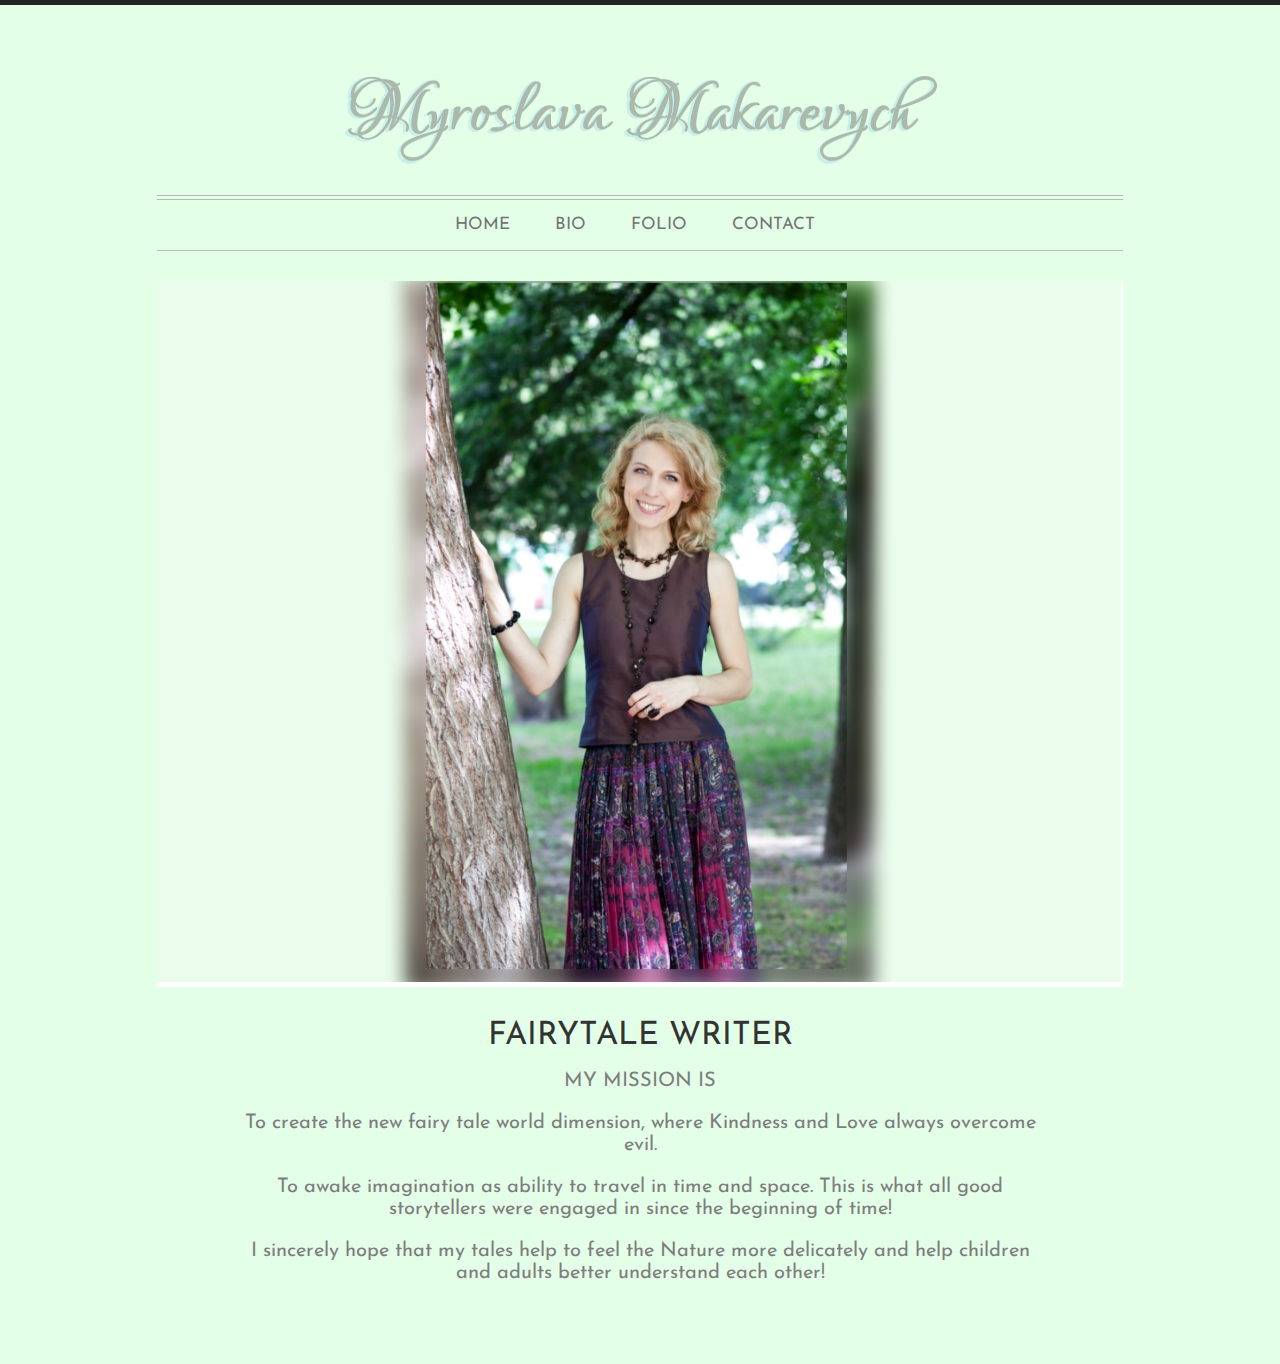
<file: index.html>
<!DOCTYPE html>


<head>

<script type="text/javascript">
    function ResetToDisabled(DropDown) {
        var TargetIndex = DropDown.selectedIndex;
        DropDown.selectedIndex = 0;
        window.location.href = DropDown.options[TargetIndex].value;
    }
</script>


  <meta content="charset=utf-8">
  <title>Myroslava Makarevych fairytales	</title>
    
    <meta name="keywords" content=" search keyword 1, search keyword 2 ..." /> 
    
    
  <meta name="viewport" content="width=device-width; initial-scale=1.0; maximum-scale=1.0; user-scalable=0;" />
  
  <!-- Syntax Highlighter -->
  <!-- Demo CSS -->
  
  <!-- Modernizr -->
  <script src="js/modernizr.js"></script>
  <link href="css/styles.css" rel="stylesheet" type="text/css"  media="all"  />
   <link rel="stylesheet" type="text/css" href="http://fonts.googleapis.com/css?family=Josefin+Sans:300,400,700">   
  <link rel="stylesheet" type="text/css" href="http://fonts.googleapis.com/css?family=Josefin+Sans:300,400,700">

</head>

<body>
  
  
  
  <!-- Begin wrapper -->
  <div id="transparency" class="wrapper">
    <div class="row">      
           
      <!-- Begin below navigation -->
      <div class="span12 clearfix">
        <div class="logo">
          
          <h1><a href="index.html"><img src="images/open.gif"></a></h1>
          
        </div> 
      </div> 
      
      <section id="nav" class="row p30">
        <div class="span12" style="border-top:1px solid #bababa; padding-top:3px;">
             
             
              <div id="test_top_nav">
 <div id="top_nav" class="cms-navigation">                                                                                                                                                                                                                                                                                                   <nav class="main">                                              
                            <ul class="horizontal unstyled clearfix">
                                                                  <li class="dropdown">
                                     <a href="index.html">HOME</a>
                                                                       </li>
                                                                  <li class="dropdown">
                                     <a href="bio.html">BIO</a>
                                                                       </li>
                                                                  <li class="dropdown">
                                     <a href="folio.html">FOLIO</a>
                                                                       </li>

                                                                  <li class="dropdown">
                                     <a href="contact.html">CONTACT</a>
									                                  
                                                                       </li>
                                                            </ul>
</nav>
                    
                    
                    
                    
                    
                    
                    
                    
                    
                    
                    
                    
                    
                    </div></div> <!-- /.main -->



          <nav class="mobile clearfix">
      
      
   <select name="URL" onchange="ResetToDisabled(this);" id="main_navigation">
      
            

<option value="http://myroslavamakarevych.com/index.php" selected="selected">HOME</option>
    
    
    
  
    
    
<option value="bio.html">BIO</option>

  


  
 <option value="folio.html">FOLIO</option>

  
   
    
   
     
      
    
  
    
    <option value="contact.html">CONTACT</option>
</select>
          </nav> <!-- /.mobile --> 
        </div> 
      </section> 
      <!-- End below navigation -->
      
      <!-- Begin content-->
      <section id="content" class="clearfix">
          
          
<!-- Begin slider -->
<div class="span12">
  <section class="slider">
        <div id="slider" class="flexslider cms-editable">
<ul class="slides">
<li><img src="cms-assets/images/1.jpg" alt="" /></li>
<li><img src="cms-assets/images/2.jpg" alt="" /></li>
<li><img src="cms-assets/images/3.jpg" alt="" /></li>
<li><img src="cms-assets/images/4.jpg" alt="" /></li>
<li><img src="cms-assets/images/5.jpg" alt="" /></li>
<li><img src="cms-assets/images/6.jpg" alt="" /></li>
<li><img src="cms-assets/images/7.jpg" alt="" /></li>
<li><img src="cms-assets/images/8.jpg" alt="" /></li>
<li><img src="cms-assets/images/9.jpg" alt="" /></li>
<li><img src="cms-assets/images/10.jpg" alt="" /></li>
<li><img src="cms-assets/images/11.jpg" alt="" /></li>
<li><img src="cms-assets/images/12.jpg" alt="" /></li>
<li><img src="cms-assets/images/13.jpg" alt="" /></li>
<li><img src="cms-assets/images/14.jpg" alt="" /></li>

</ul>
</div>
       
      </section>
</div>
<!-- End slider -->


<!-- start featured product -->



  <div class="clearfix helper-section">



    
    
    


    

    </div><!-- span12 helper content -->
    </div><!-- featured product -->

    

<!-- end featured product -->

<!-- start content page -->
<div class="p30 clearfix  ">
  <div class="clearfix cms-editable" id="home">
<h1>FAIRYTALE WRITER</h1>
<p class="Body1">MY MISSION IS</p>
<p class="Body1"> To create the new fairy tale world dimension, where Kindness and Love always overcome evil.</p> 
<p class="Body1">To awake imagination as ability to travel in time and space. This is what all good storytellers were engaged in since the beginning of time! </p>
<p class="Body1">I sincerely hope that my tales help to feel the Nature more delicately and help children and adults better understand each other!</p>
</div>
</div>
<!-- end content page -->

          
      <!-- End content-->
      
    </div>
  </div>
  <!-- End wrapper -->
  
  <!-- Begin footer -->
  <div class="footer-wrapper">
    <footer>
      <div class="row">

        <div class="span12 full-border"></div>
        
        <!-- Begin latest blog post -->
        
        <!-- End latest blog post -->
        
        
        

          
        </div>
        <!-- End newsletter/social -->
        
        <!-- Begin copyright -->
        <div class="span12 tc copyright">
          <p>Copyright &copy; 2016 miroslava makarevich </p>
          <ul class="credit-cards clearfix">
            
            
            
            
            
            
            
            
            

          </ul> 
        </div>
        <!-- End copyright -->

      </div>
    </footer>
  </div>
  <!-- End footer -->
  
  <!-- jQuery -->
  <script src="ajax/libs/jquery/1/jquery.min.js"></script>
  <script>window.jQuery || document.write('<script src="js/libs/jquery-1.7.min.js">\x3C/script>')</script>
  
  <!-- FlexSlider -->
  
  <!-- CMS:REMOVE -->
  <script defer src="js/jquery.flexslider.js"></script>
  
  <script type="text/javascript">
    $(function(){
      SyntaxHighlighter.all();
    });
     $(window).load(function(){
      $('#carousel').flexslider({
        animation: "slide",
        controlNav: false,
        animationLoop: true,
        slideshow: false,
        itemWidth: 100,
        itemMargin:8,
        asNavFor: '#slider'
      }); $('#slider').flexslider({
        animation: "fade",
        controlNav: false,
        animationLoop: true,
        slideshow: false,
        sync: "#carousel",
        start: function(slider){
          $('body').removeClass('loading');
        }
      });
    });
  </script>
<!-- CMS:END-REMOVE -->

  <!-- Syntax Highlighter -->
  <script type="text/javascript" src="js/shCore.js"></script>
  <script type="text/javascript" src="js/shBrushXml.js"></script>
  <script type="text/javascript" src="js/shBrushJScript.js"></script>
  
  <!-- Optional FlexSlider Additions -->
  <script src="js/jquery.easing.js"></script>
  <script src="js/jquery.mousewheel.js"></script>
  <script defer src="js/demo.js"></script>
  
  
  
  <script>
  function preload(arrayOfImages) {
    $(arrayOfImages).each(function(){
        $('<img/>')[0].src = this;
        // Alternatively you could use:
        // (new Image()).src = this;
    });
}

  
  </script>
  
</body>


</html>
</file>
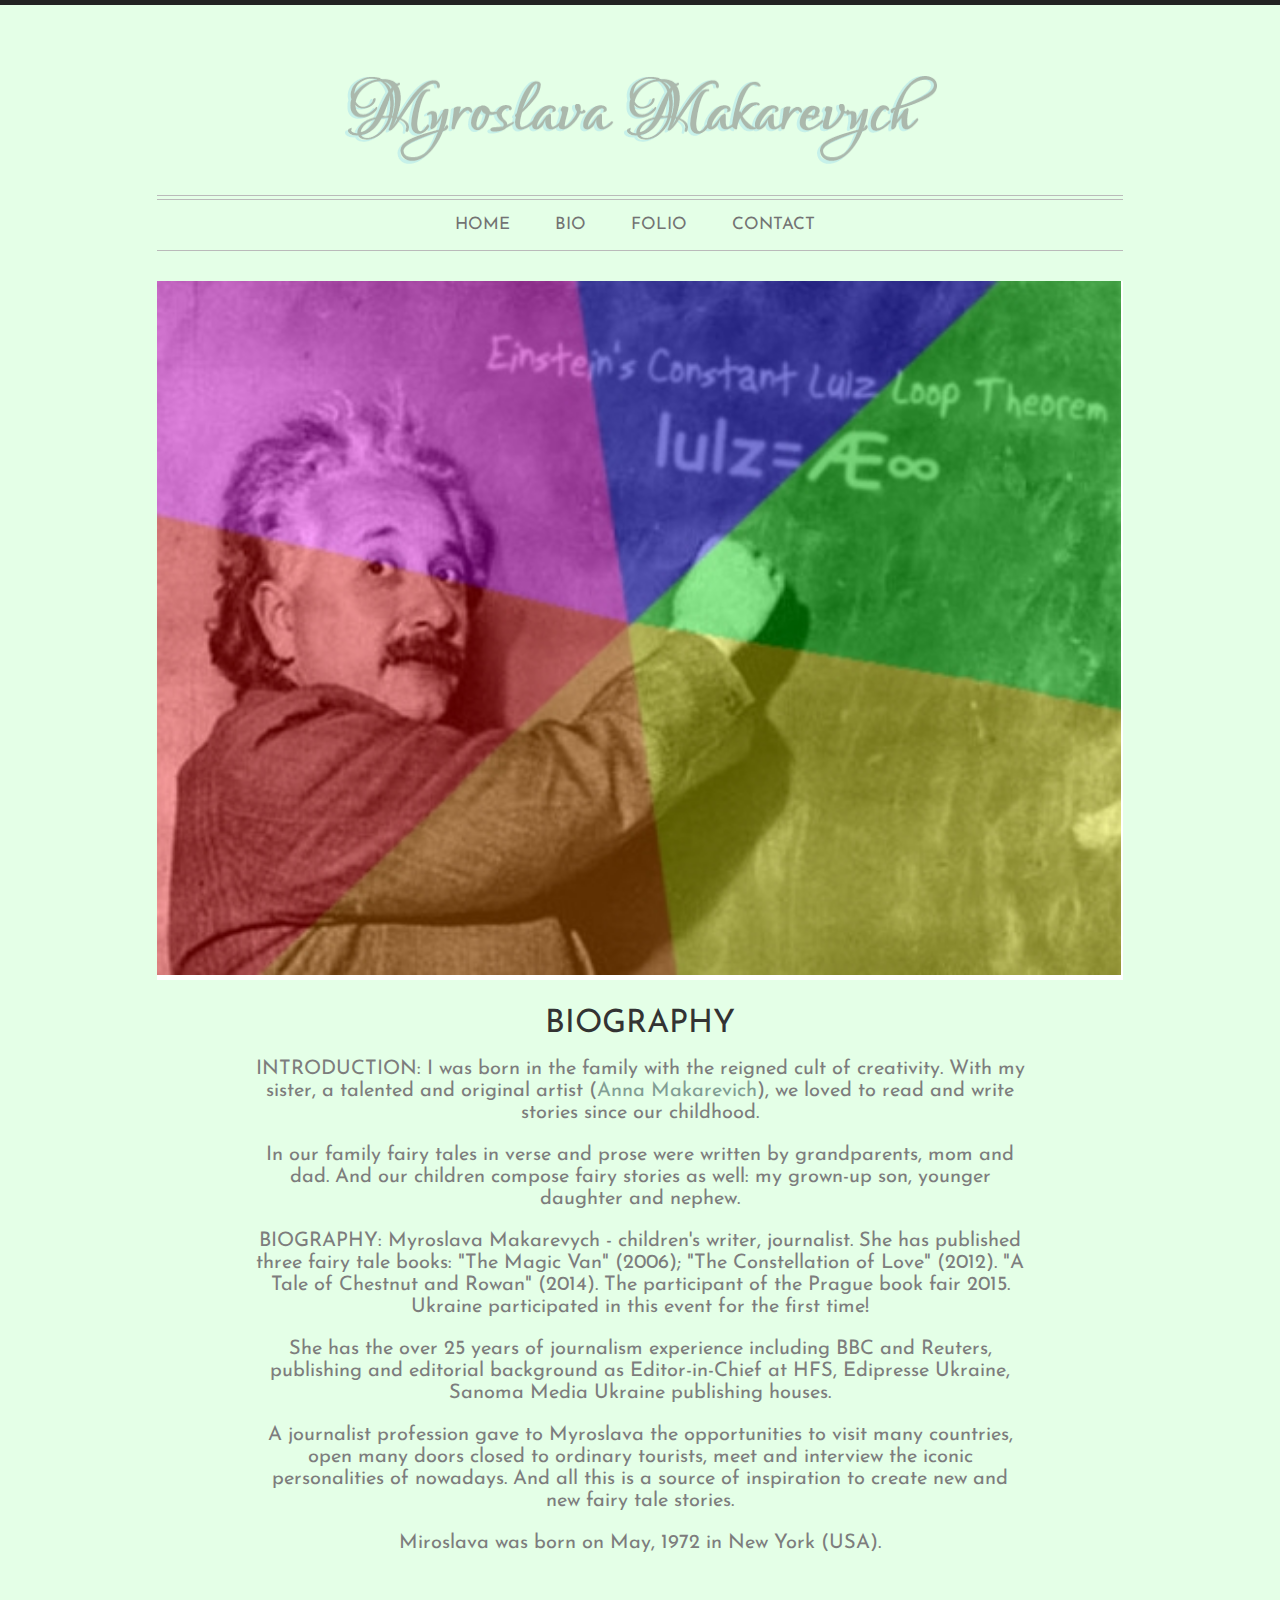
<file: bio.html>
<!DOCTYPE html>


<head>

<script type="text/javascript">
    function ResetToDisabled(DropDown) {
        var TargetIndex = DropDown.selectedIndex;
        DropDown.selectedIndex = 0;
        window.location.href = DropDown.options[TargetIndex].value;
    }
</script>


  <meta content="charset=utf-8">
  <title>Myroslava Makarevych fairytales	</title>
    
    <meta name="keywords" content=" search keyword 1, search keyword 2 ..." /> 
    
    
  <meta name="viewport" content="width=device-width; initial-scale=1.0; maximum-scale=1.0; user-scalable=0;" />
  
  <!-- Syntax Highlighter -->
  <!-- Demo CSS -->
  
  <!-- Modernizr -->
  <script src="js/modernizr.js"></script>
  <link href="css/styles.css" rel="stylesheet" type="text/css"  media="all"  />
   <link rel="stylesheet" type="text/css" href="http://fonts.googleapis.com/css?family=Josefin+Sans:300,400,700">   
  <link rel="stylesheet" type="text/css" href="http://fonts.googleapis.com/css?family=Josefin+Sans:300,400,700">

</head>

<body>
  
  
  
  <!-- Begin wrapper -->
  <div id="transparency" class="wrapper">
    <div class="row">      
           
      <!-- Begin below navigation -->
      <div class="span12 clearfix">
        <div class="logo">
          
          <h1><a href="index.html"><img src="images/open.gif"></a></h1>
          
        </div> 
      </div> 
      
      <section id="nav" class="row p30">
        <div class="span12" style="border-top:1px solid #bababa; padding-top:3px;">
             
             
              <div id="test_top_nav">
 <div id="top_nav" class="cms-navigation">                                                                                                                                                                                                                                                                                                   <nav class="main">                                              
                            <ul class="horizontal unstyled clearfix">
                                                                  <li class="dropdown">
                                     <a href="index.html">HOME</a>
                                                                       </li>
                                                                  <li class="dropdown">
                                     <a href="bio.html">BIO</a>
                                                                       </li>
                                                                  <li class="dropdown">
                                     <a href="folio.html">FOLIO</a>
                                                                       </li>

                                                                  <li class="dropdown">
                                     <a href="contact.html">CONTACT</a>
									                                  
                                                                       </li>
                                                            </ul>
</nav>
                    
                    
                    
                    
                    
                    
                    
                    
                    
                    
                    
                    
                    
                    </div></div> <!-- /.main -->



          <nav class="mobile clearfix">
      
      
   <select name="URL" onchange="ResetToDisabled(this);" id="main_navigation">
      
            

<option value="http://myroslavamakarevych.com/index.php" selected="selected">HOME</option>
    
    
    
  
    
    
<option value="bio.html">BIO</option>

  


  
 <option value="folio.html">FOLIO</option>

  
   
    
    
     
      
    
  
    
    <option value="contact.html">CONTACT</option>
</select>
          </nav> <!-- /.mobile --> 
        </div> 
      </section> 
      <!-- End below navigation -->
      
      <!-- Begin content-->
      <section id="content" class="clearfix">
          
          
<!-- Begin slider -->
<div class="span12">
  <section class="slider">
        <div id="slider" class="flexslider cms-editable">
<ul class="slides">
<li><img src="cms-assets/1.jpg" alt="" /></li>
</ul>
</div>
       
      </section>
</div>
<!-- End slider -->


<!-- start featured product -->



  <div class="clearfix helper-section">



    
    
    


    

    </div><!-- span12 helper content -->
    </div><!-- featured product -->

    

<!-- end featured product -->

<!-- start content page -->


<div class="span12 clearfix ">
  
  <div class="p30 clearfix  ">
    <div class="clearfix cms-editable" id="about">
<h1>BIOGRAPHY</h1>
<p class="Body1"> INTRODUCTION: I was born in the family with the reigned cult of creativity. With my sister, a talented and original artist (<a href="www.annamakarevich.net">Anna Makarevich</a>), we loved to read and write stories since our childhood. </span></p>
<p class="Body1">In our family fairy tales in verse and prose were written by grandparents, mom and dad. And our children compose fairy stories as well: my grown-up son, younger daughter and nephew.</p>
<p class="Body1">BIOGRAPHY: Myroslava Makarevych - children's writer, journalist.
She has published three fairy tale books: "The Magic Van" (2006); "The Constellation of Love" (2012). "A Tale of Chestnut and Rowan" (2014).
The participant of the Prague book fair 2015. Ukraine participated in this event for the first time!
</p>
<p class="Body1"> She has the over 25 years of journalism experience including BBC and Reuters, publishing and editorial background as Editor-in-Chief at HFS, Edipresse Ukraine, Sanoma Media Ukraine publishing houses.</p>
<p class="Body1"> A journalist profession gave to Myroslava the opportunities to visit many countries, open many doors closed to ordinary tourists, meet and interview the iconic personalities of nowadays. And all this is a source of inspiration to create new and new fairy tale stories.</p>
<p class="Body1">Miroslava was born on May, 1972 in New York (USA). 
</p>
</div>
  </div>
</div>
<!-- end content page -->

          
      <!-- End content-->
      
    </div>
  </div>
  <!-- End wrapper -->
  
  <!-- Begin footer -->
  <div class="footer-wrapper">
    <footer>
      <div class="row">

        <div class="span12 full-border"></div>
        
        <!-- Begin latest blog post -->
        
        <!-- End latest blog post -->
        
        
        

          
        </div>
        <!-- End newsletter/social -->
        
        <!-- Begin copyright -->
        <div class="span12 tc copyright">
          <p>Copyright &copy; 2016 miroslava makarevich </p>
          <ul class="credit-cards clearfix">
            
            
            
            
            
            
            
            
            

          </ul> 
        </div>
        <!-- End copyright -->

      </div>
    </footer>
  </div>
  <!-- End footer -->
  
  <!-- jQuery -->
  <script src="ajax/libs/jquery/1/jquery.min.js"></script>
  <script>window.jQuery || document.write('<script src="js/libs/jquery-1.7.min.js">\x3C/script>')</script>
  
  <!-- FlexSlider -->
  
  <!-- CMS:REMOVE -->
  <script defer src="js/jquery.flexslider.js"></script>
  
  <script type="text/javascript">
    $(function(){
      SyntaxHighlighter.all();
    });
     $(window).load(function(){
      $('#carousel').flexslider({
        animation: "slide",
        controlNav: false,
        animationLoop: true,
        slideshow: false,
        itemWidth: 100,
        itemMargin:8,
        asNavFor: '#slider'
      }); $('#slider').flexslider({
        animation: "fade",
        controlNav: false,
        animationLoop: true,
        slideshow: false,
        sync: "#carousel",
        start: function(slider){
          $('body').removeClass('loading');
        }
      });
    });
  </script>
<!-- CMS:END-REMOVE -->

  <!-- Syntax Highlighter -->
  <script type="text/javascript" src="js/shCore.js"></script>
  <script type="text/javascript" src="js/shBrushXml.js"></script>
  <script type="text/javascript" src="js/shBrushJScript.js"></script>
  
  <!-- Optional FlexSlider Additions -->
  <script src="js/jquery.easing.js"></script>
  <script src="js/jquery.mousewheel.js"></script>
  <script defer src="js/demo.js"></script>
  
  
  
  <script>
  function preload(arrayOfImages) {
    $(arrayOfImages).each(function(){
        $('<img/>')[0].src = this;
        // Alternatively you could use:
        // (new Image()).src = this;
    });
}


  
  </script>
  
</body>


</html>
</file>
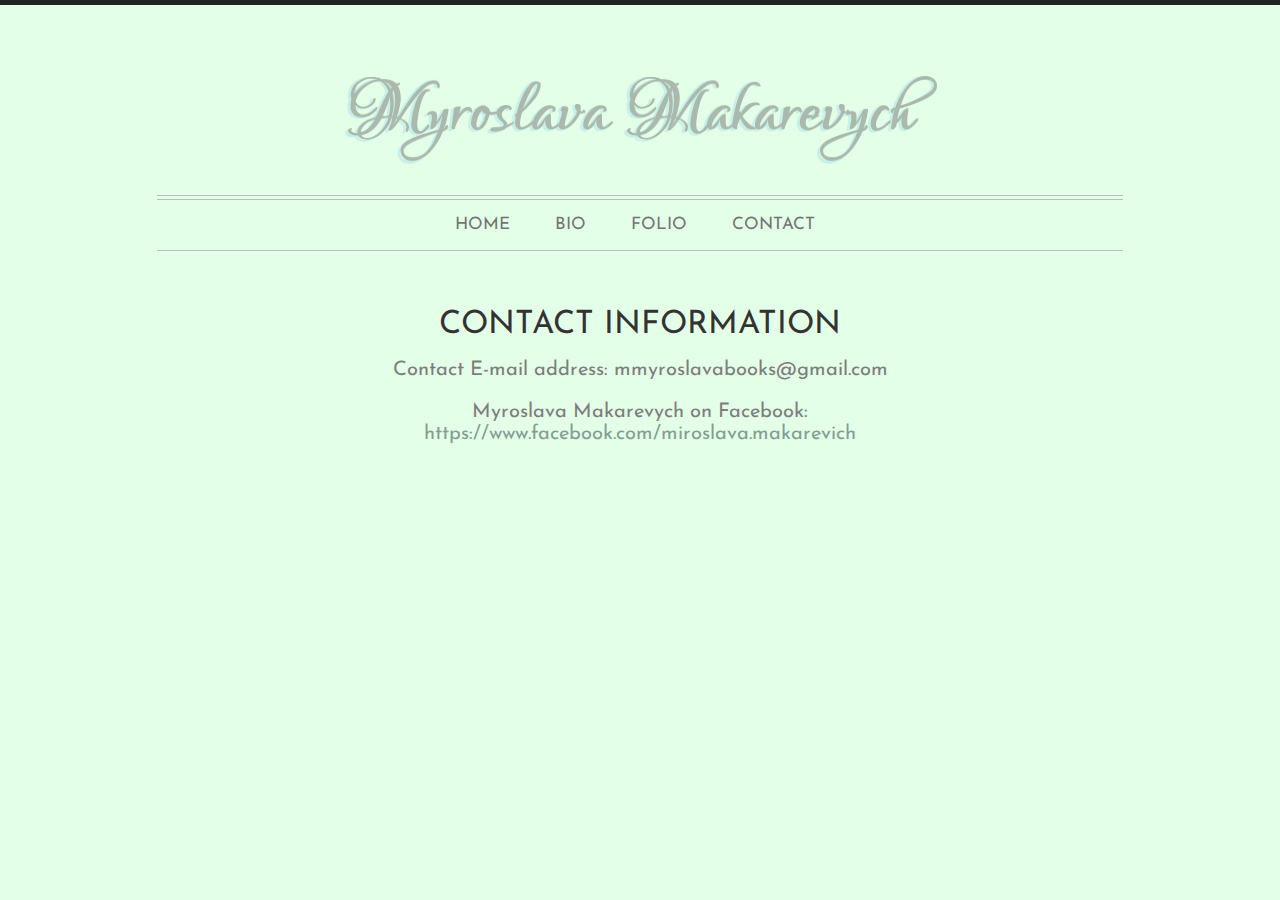
<file: contact.html>
<!DOCTYPE html>


<head>

<script type="text/javascript">
    function ResetToDisabled(DropDown) {
        var TargetIndex = DropDown.selectedIndex;
        DropDown.selectedIndex = 0;
        window.location.href = DropDown.options[TargetIndex].value;
    }
</script>


  <meta content="charset=utf-8">
  <title>Myroslava Makarevych fairytales	</title>
    
    <meta name="keywords" content=" search keyword 1, search keyword 2 ..." /> 
    
    
  <meta name="viewport" content="width=device-width; initial-scale=1.0; maximum-scale=1.0; user-scalable=0;" />
  
  <!-- Syntax Highlighter -->
  <!-- Demo CSS -->
  
  <!-- Modernizr -->
  <script src="js/modernizr.js"></script>
  <link href="css/styles.css" rel="stylesheet" type="text/css"  media="all"  />
   <link rel="stylesheet" type="text/css" href="http://fonts.googleapis.com/css?family=Josefin+Sans:300,400,700">   
  <link rel="stylesheet" type="text/css" href="http://fonts.googleapis.com/css?family=Josefin+Sans:300,400,700">

</head>

<body>
  
  
  
  <!-- Begin wrapper -->
  <div id="transparency" class="wrapper">
    <div class="row">      
           
      <!-- Begin below navigation -->
      <div class="span12 clearfix">
        <div class="logo">
          
          <h1><a href="index.html"><img src="images/open.gif"></a></h1>
          
        </div> 
      </div> 
      
      <section id="nav" class="row p30">
        <div class="span12" style="border-top:1px solid #bababa; padding-top:3px;">
             
             
              <div id="test_top_nav">
 <div id="top_nav" class="cms-navigation">                                                                                                                                                                                                                                                                                                   <nav class="main">                                              
                            <ul class="horizontal unstyled clearfix">
                                                                  <li class="dropdown">
                                     <a href="index.html">HOME</a>
                                                                       </li>
                                                                  <li class="dropdown">
                                     <a href="bio.html">BIO</a>
                                                                       </li>
                                                                  <li class="dropdown">
                                     <a href="folio.html">FOLIO</a>
                                                                       </li>

                                                                  <li class="dropdown">
                                     <a href="contact.html">CONTACT</a>
									                                  
                                                                       </li>
                                                            </ul>
</nav>
                    
                    
                    
                    
                    
                    
                    
                    
                    
                    
                    
                    
                    
                    </div></div> <!-- /.main -->



          <nav class="mobile clearfix">
      
      
   <select name="URL" onchange="ResetToDisabled(this);" id="main_navigation">
      
            

<option value="http://myroslavamakarevych.com/index.php" selected="selected">HOME</option>
    
    
    
  
    
    
<option value="bio.html">BIO</option>

  


  
 <option value="folio.html">FOLIO</option>

  
   
    
    
     
      
    
  
    
    <option value="contact.html">CONTACT</option>
</select>
          </nav> <!-- /.mobile --> 
        </div> 
      </section> 
      <!-- End below navigation -->
      
      <!-- Begin content-->
      <section id="content" class="clearfix">
          
          


<!-- start featured product -->



  <div class="clearfix helper-section">



    
    
    


    

    </div><!-- span12 helper content -->
    </div><!-- featured product -->

    

<!-- end featured product -->

<!-- start content page -->


<div class="span12 clearfix ">
  
  <div class="p30 clearfix  ">
    <div class="clearfix cms-editable" id="about">
<h1>CONTACT INFORMATION</h1>

<p>Contact E-mail address: mmyroslavabooks@gmail.com</p>
<p>Myroslava Makarevych on Facebook: <a href="https://www.facebook.com/miroslava.makarevich">https://www.facebook.com/miroslava.makarevich</a></p>

</div>
  </div>
</div>
<!-- end content page -->

          
      <!-- End content-->
      
    </div>
  </div>
  <!-- End wrapper -->
  
  <!-- Begin footer -->
  <div class="footer-wrapper">
    <footer>
      <div class="row">

        <div class="span12 full-border"></div>
        
        <!-- Begin latest blog post -->
        
        <!-- End latest blog post -->
        
        
        

          
        </div>
        <!-- End newsletter/social -->
        
        <!-- Begin copyright -->
        <div class="span12 tc copyright">
          <p>Copyright &copy; 2016 miroslava makarevich </p>
          <ul class="credit-cards clearfix">
            
            
            
            
            
            
            
            
            

          </ul> 
        </div>
        <!-- End copyright -->

      </div>
    </footer>
  </div>
  <!-- End footer -->
  
  <!-- jQuery -->
  <script src="ajax/libs/jquery/1/jquery.min.js"></script>
  <script>window.jQuery || document.write('<script src="js/libs/jquery-1.7.min.js">\x3C/script>')</script>
  
  <!-- FlexSlider -->
  
  <!-- CMS:REMOVE -->
  <script defer src="js/jquery.flexslider.js"></script>
  
  <script type="text/javascript">
    $(function(){
      SyntaxHighlighter.all();
    });
     $(window).load(function(){
      $('#carousel').flexslider({
        animation: "slide",
        controlNav: false,
        animationLoop: true,
        slideshow: false,
        itemWidth: 100,
        itemMargin:8,
        asNavFor: '#slider'
      }); $('#slider').flexslider({
        animation: "fade",
        controlNav: false,
        animationLoop: true,
        slideshow: false,
        sync: "#carousel",
        start: function(slider){
          $('body').removeClass('loading');
        }
      });
    });
  </script>
<!-- CMS:END-REMOVE -->

  <!-- Syntax Highlighter -->
  <script type="text/javascript" src="js/shCore.js"></script>
  <script type="text/javascript" src="js/shBrushXml.js"></script>
  <script type="text/javascript" src="js/shBrushJScript.js"></script>
  
  <!-- Optional FlexSlider Additions -->
  <script src="js/jquery.easing.js"></script>
  <script src="js/jquery.mousewheel.js"></script>
  <script defer src="js/demo.js"></script>
  
  
  
  <script>
  function preload(arrayOfImages) {
    $(arrayOfImages).each(function(){
        $('<img/>')[0].src = this;
        // Alternatively you could use:
        // (new Image()).src = this;
    });
}


  
  </script>
  
</body>


</html>
</file>
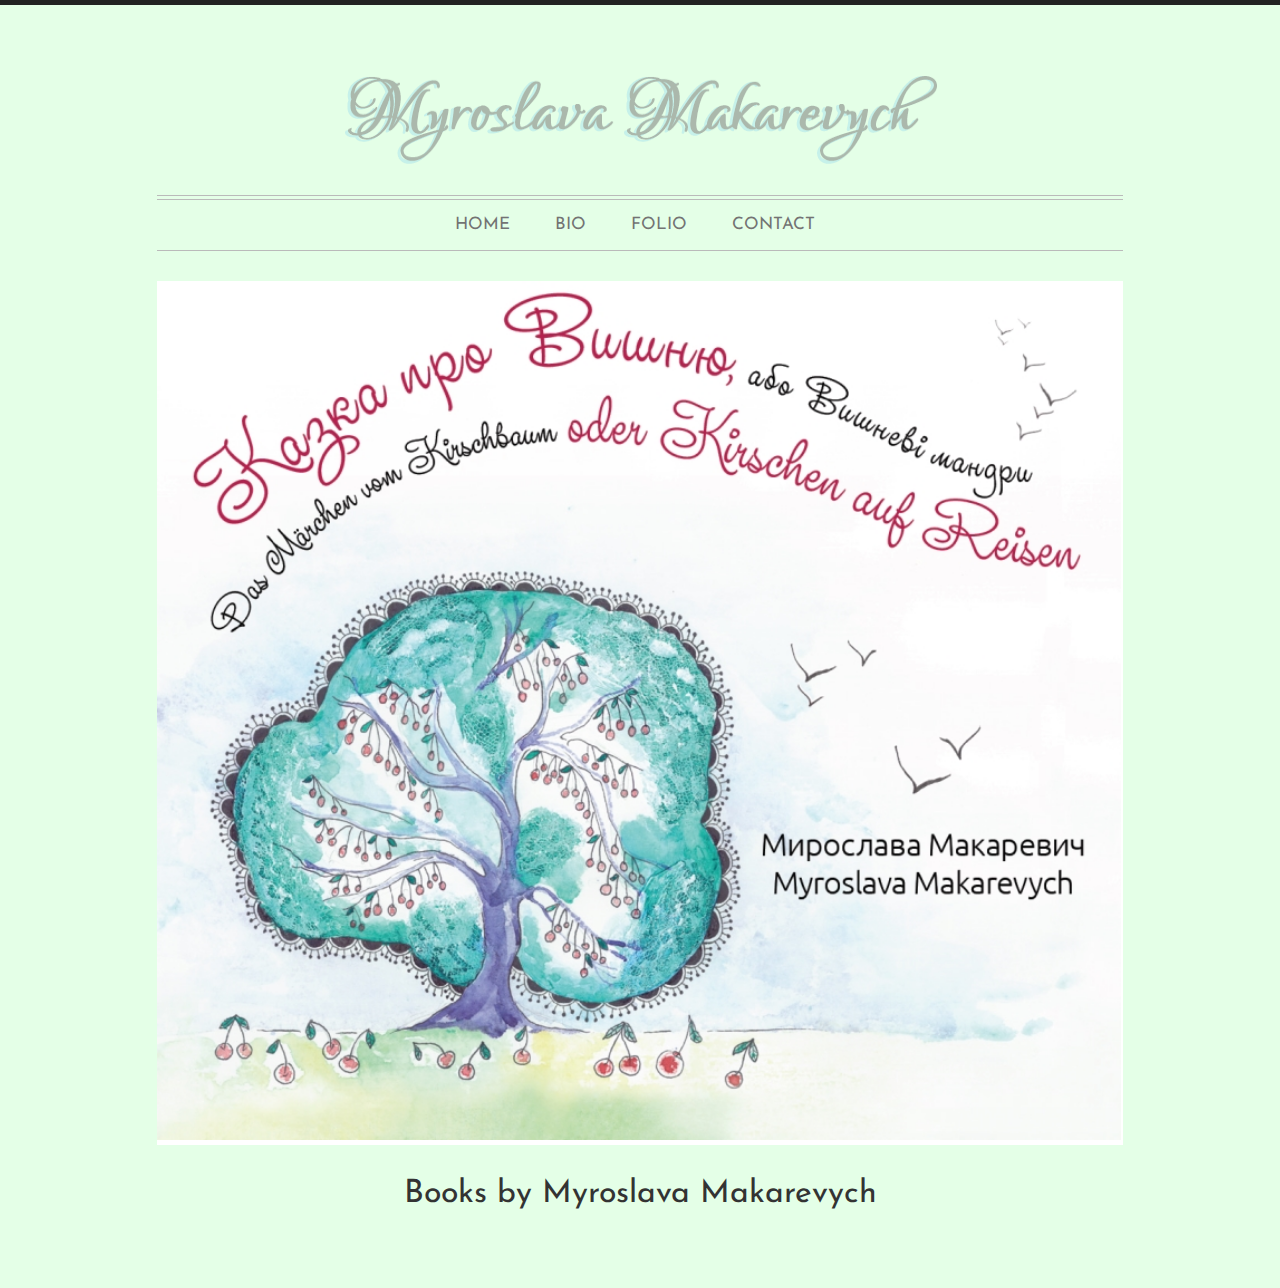
<file: folio.html>
<!DOCTYPE html>


<head>

<script type="text/javascript">
    function ResetToDisabled(DropDown) {
        var TargetIndex = DropDown.selectedIndex;
        DropDown.selectedIndex = 0;
        window.location.href = DropDown.options[TargetIndex].value;
    }
</script>


  <meta content="charset=utf-8">
  <title>Myroslava Makarevych fairytales	</title>
    
    <meta name="keywords" content=" search keyword 1, search keyword 2 ..." /> 
    
    
  <meta name="viewport" content="width=device-width; initial-scale=1.0; maximum-scale=1.0; user-scalable=0;" />
  
  <!-- Syntax Highlighter -->
  <!-- Demo CSS -->
  
  <!-- Modernizr -->
  <script src="js/modernizr.js"></script>
  <link href="css/styles.css" rel="stylesheet" type="text/css"  media="all"  />
   <link rel="stylesheet" type="text/css" href="http://fonts.googleapis.com/css?family=Josefin+Sans:300,400,700">   
  <link rel="stylesheet" type="text/css" href="http://fonts.googleapis.com/css?family=Josefin+Sans:300,400,700">

</head>

<body>
  
  
  
  <!-- Begin wrapper -->
  <div id="transparency" class="wrapper">
    <div class="row">      
           
      <!-- Begin below navigation -->
      <div class="span12 clearfix">
        <div class="logo">
          
          <h1><a href="index.html"><img src="images/open.gif"></a></h1>
          
        </div> 
      </div> 
      
      <section id="nav" class="row p30">
        <div class="span12" style="border-top:1px solid #bababa; padding-top:3px;">
             
             
              <div id="test_top_nav">
 <div id="top_nav" class="cms-navigation">                                                                                                                                                                                                                                                                                                   <nav class="main">                                              
                            <ul class="horizontal unstyled clearfix">
                                                                  <li class="dropdown">
                                     <a href="index.html">HOME</a>
                                                                       </li>
                                                                  <li class="dropdown">
                                     <a href="bio.html">BIO</a>
                                                                       </li>
                                                                  <li class="dropdown">
                                     <a href="folio.html">FOLIO</a>
                                                                       </li>

                                                                  <li class="dropdown">
                                     <a href="contact.html">CONTACT</a>
									                                  
                                                                       </li>
                                                            </ul>
</nav>
                    
                    
                    
                    
                    
                    
                    
                    
                    
                    
                    
                    
                    
                    </div></div> <!-- /.main -->



          <nav class="mobile clearfix">
      
      
   <select name="URL" onchange="ResetToDisabled(this);" id="main_navigation">
      
            

<option value="http://myroslavamakarevych.com/index.php" selected="selected">HOME</option>
    
    
    
  
    
    
<option value="bio.html">BIO</option>

  


  
 <option value="folio.html">FOLIO</option>

  
   
    
   
     
      
    
  
    
    <option value="contact.html">CONTACT</option>
</select>
          </nav> <!-- /.mobile --> 
        </div> 
      </section> 
      <!-- End below navigation -->
      
      <!-- Begin content-->
      <section id="content" class="clearfix">
          
          
<!-- Begin slider -->
<div class="span12">
  <section class="slider">
        <div id="slider" class="flexslider cms-editable">
<ul class="slides">
<li><img src="cms-assets/bk/8.jpg" alt="" /></li>
<li><img src="cms-assets/bk/9.jpg" alt="" /></li>
<li><img src="cms-assets/bk/10.jpg" alt="" /></li>
<li><img src="cms-assets/bk/1.jpg" alt="" /></li>
<li><img src="cms-assets/bk/2.jpg" alt="" /></li>
<li><img src="cms-assets/bk/3.jpg" alt="" /></li>
<li><img src="cms-assets/bk/4.jpg" alt="" /></li>
<li><img src="cms-assets/bk/5.jpg" alt="" /></li>
<li><img src="cms-assets/bk/6.jpg" alt="" /></li>
<li><img src="cms-assets/bk/7.jpg" alt="" /></li>

</ul>
</div>
       
      </section>
</div>
<!-- End slider -->


<!-- start featured product -->



  <div class="clearfix helper-section">



    
    
    


    

    </div><!-- span12 helper content -->
    </div><!-- featured product -->

    

<!-- end featured product -->

<!-- start content page -->
<div class="p30 clearfix  ">
  <div class="clearfix cms-editable" id="home">
<h1>Books by Myroslava Makarevych</h1>
</div>
</div>
<!-- end content page -->

          
      <!-- End content-->
      
    </div>
  </div>
  <!-- End wrapper -->
  
  <!-- Begin footer -->
  <div class="footer-wrapper">
    <footer>
      <div class="row">

        <div class="span12 full-border"></div>
        
        <!-- Begin latest blog post -->
        
        <!-- End latest blog post -->
        
        
        

          
        </div>
        <!-- End newsletter/social -->
        
        <!-- Begin copyright -->
        <div class="span12 tc copyright">
          <p>Copyright &copy; 2016 miroslava makarevich </p>
          <ul class="credit-cards clearfix">
            
            
            
            
            
            
            
            
            

          </ul> 
        </div>
        <!-- End copyright -->

      </div>
    </footer>
  </div>
  <!-- End footer -->
  
  <!-- jQuery -->
  <script src="ajax/libs/jquery/1/jquery.min.js"></script>
  <script>window.jQuery || document.write('<script src="js/libs/jquery-1.7.min.js">\x3C/script>')</script>
  
  <!-- FlexSlider -->
  
  <!-- CMS:REMOVE -->
  <script defer src="js/jquery.flexslider.js"></script>
  
  <script type="text/javascript">
    $(function(){
      SyntaxHighlighter.all();
    });
     $(window).load(function(){
      $('#carousel').flexslider({
        animation: "slide",
        controlNav: false,
        animationLoop: true,
        slideshow: false,
        itemWidth: 100,
        itemMargin:8,
        asNavFor: '#slider'
      }); $('#slider').flexslider({
        animation: "fade",
        controlNav: false,
        animationLoop: true,
        slideshow: false,
        sync: "#carousel",
        start: function(slider){
          $('body').removeClass('loading');
        }
      });
    });
  </script>
<!-- CMS:END-REMOVE -->

  <!-- Syntax Highlighter -->
  <script type="text/javascript" src="js/shCore.js"></script>
  <script type="text/javascript" src="js/shBrushXml.js"></script>
  <script type="text/javascript" src="js/shBrushJScript.js"></script>
  
  <!-- Optional FlexSlider Additions -->
  <script src="js/jquery.easing.js"></script>
  <script src="js/jquery.mousewheel.js"></script>
  <script defer src="js/demo.js"></script>
  
  
  
  <script>
  function preload(arrayOfImages) {
    $(arrayOfImages).each(function(){
        $('<img/>')[0].src = this;
        // Alternatively you could use:
        // (new Image()).src = this;
    });
}


  
  </script>
  
</body>


</html>
</file>
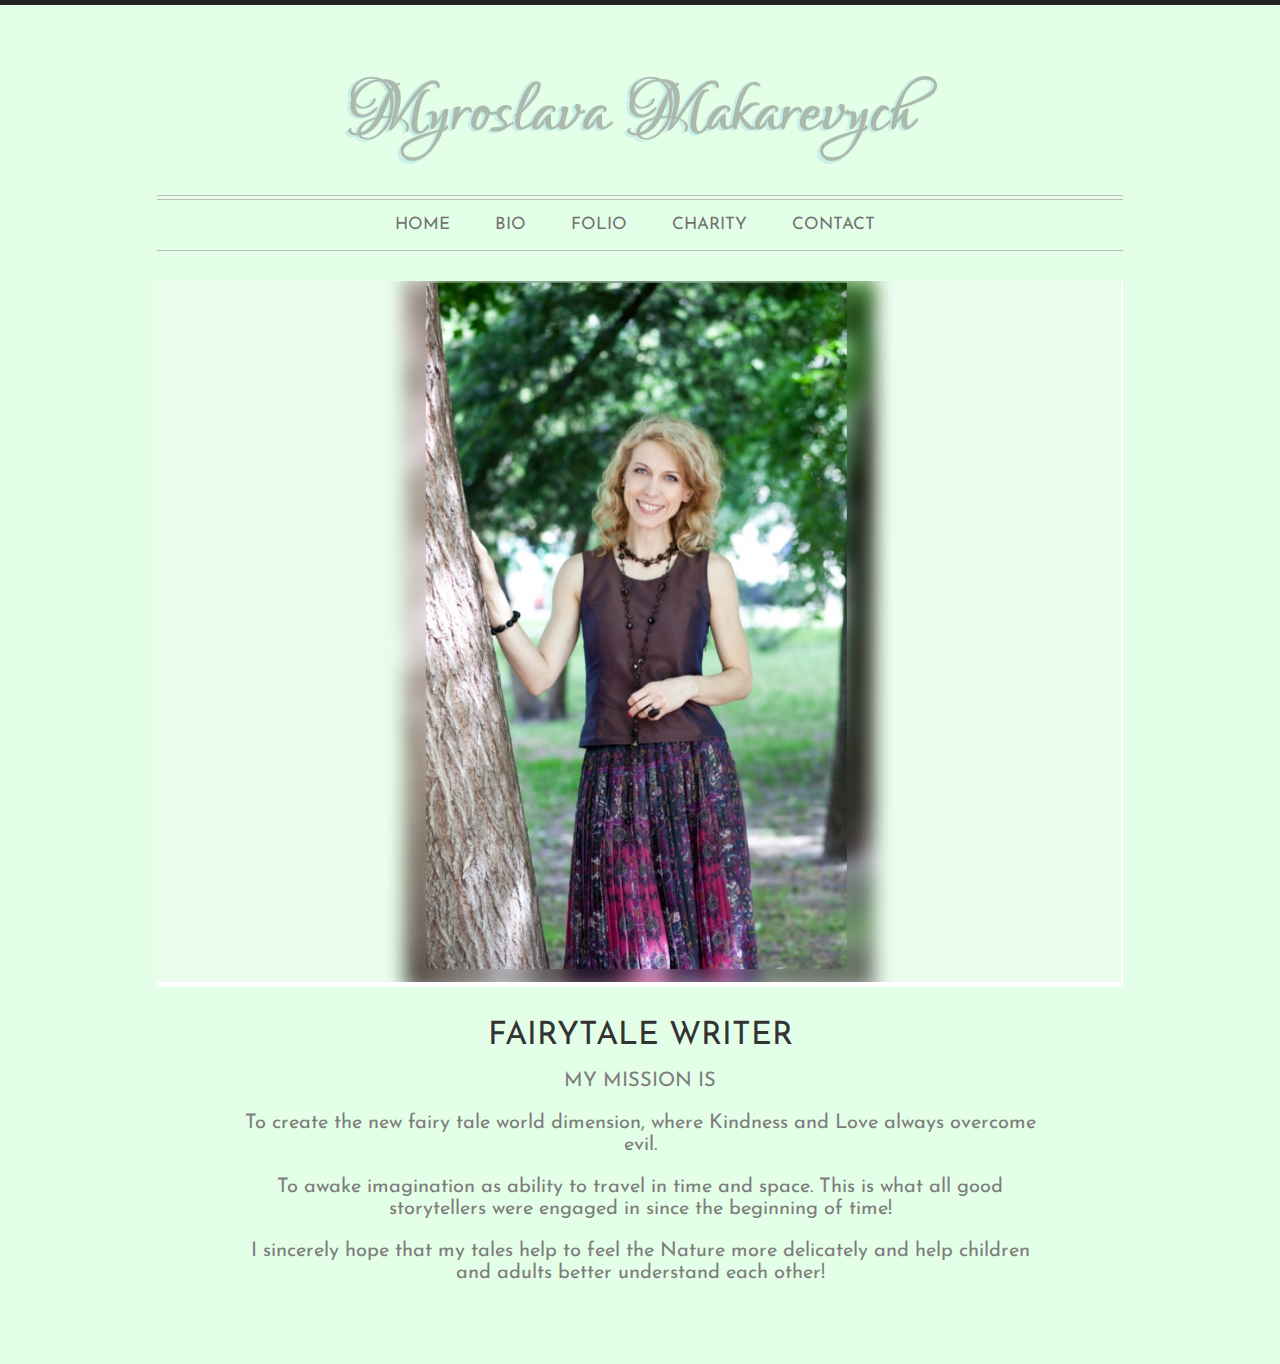
<file: index-2.html>
<!DOCTYPE html>


<head>

<script type="text/javascript">
    function ResetToDisabled(DropDown) {
        var TargetIndex = DropDown.selectedIndex;
        DropDown.selectedIndex = 0;
        window.location.href = DropDown.options[TargetIndex].value;
    }
</script>


  <meta content="charset=utf-8">
  <title>Miroslava Makarevich fairytales	</title>
    
    <meta name="keywords" content=" search keyword 1, search keyword 2 ..." /> 
    
    
  <meta name="viewport" content="width=device-width; initial-scale=1.0; maximum-scale=1.0; user-scalable=0;" />
  
  <!-- Syntax Highlighter -->
  <!-- Demo CSS -->
  
  <!-- Modernizr -->
  <script src="js/modernizr.js"></script>
  <link href="css/styles.css" rel="stylesheet" type="text/css"  media="all"  />
   <link rel="stylesheet" type="text/css" href="http://fonts.googleapis.com/css?family=Josefin+Sans:300,400,700">   
  <link rel="stylesheet" type="text/css" href="http://fonts.googleapis.com/css?family=Josefin+Sans:300,400,700">

</head>

<body>
  
  
  
  <!-- Begin wrapper -->
  <div id="transparency" class="wrapper">
    <div class="row">      
           
      <!-- Begin below navigation -->
      <div class="span12 clearfix">
        <div class="logo">
          
          <h1><a href="index-2.html"><img src="images/open.gif"></a></h1>
          
        </div> 
      </div> 
      
      <section id="nav" class="row p30">
        <div class="span12" style="border-top:1px solid #bababa; padding-top:3px;">
             
             
              <div id="test_top_nav">
 <div id="top_nav" class="cms-navigation">                                                                                                                                                                                                                                                                                                   <nav class="main">                                              
                            <ul class="horizontal unstyled clearfix">
                                                                  <li class="dropdown">
                                     <a href="index-2.html">HOME</a>
                                                                       </li>
                                                                  <li class="dropdown">
                                     <a href="bio.html">BIO</a>
                                                                       </li>
                                                                  <li class="dropdown">
                                     <a href="folio.html">FOLIO</a>
                                                                       </li>
                                                                  <li class="dropdown">
                                     <a href="charity.html">CHARITY</a>
                                                                       </li>
                                                                  <li class="dropdown">
                                     <a >CONTACT</a>
									                                  <ul class="dropdown">
                                                                                    <li><a href="https://www.facebook.com/miroslava.makarevich">M. M. on Facebook</a></li>
                                 
                                                                                </ul>
                                                                       </li>
                                                            </ul>
</nav>
                    
                    
                    
                    
                    
                    
                    
                    
                    
                    
                    
                    
                    
                    </div></div> <!-- /.main -->



          <nav class="mobile clearfix">
      
      
   <select name="URL" onchange="ResetToDisabled(this);" id="main_navigation">
      
            

<option value="http://myroslavamakarevych.com/index.php" selected="selected">HOME</option>
    
    
    
  
    
    
<option value="bio.html">BIO</option>

  


  
 <option value="folio.html">FOLIO</option>

  
   
    
 <option value="charity.html">CHARITY</option>     
     
      
    
  
    
    <option value="https://www.facebook.com/miroslava.makarevich">CONTACT</option>
</select>
          </nav> <!-- /.mobile --> 
        </div> 
      </section> 
      <!-- End below navigation -->
      
      <!-- Begin content-->
      <section id="content" class="clearfix">
          
          
<!-- Begin slider -->
<div class="span12">
  <section class="slider">
        <div id="slider" class="flexslider cms-editable">
<ul class="slides">
<li><img src="cms-assets/images/1.jpg" alt="" /></li>
<li><img src="cms-assets/images/2.jpg" alt="" /></li>
<li><img src="cms-assets/images/3.jpg" alt="" /></li>
<li><img src="cms-assets/images/4.jpg" alt="" /></li>
<li><img src="cms-assets/images/5.jpg" alt="" /></li>
<li><img src="cms-assets/images/6.jpg" alt="" /></li>
<li><img src="cms-assets/images/7.jpg" alt="" /></li>
<li><img src="cms-assets/images/8.jpg" alt="" /></li>
<li><img src="cms-assets/images/9.jpg" alt="" /></li>
<li><img src="cms-assets/images/10.jpg" alt="" /></li>
<li><img src="cms-assets/images/11.jpg" alt="" /></li>
<li><img src="cms-assets/images/12.jpg" alt="" /></li>
<li><img src="cms-assets/images/13.jpg" alt="" /></li>
<li><img src="cms-assets/images/14.jpg" alt="" /></li>

</ul>
</div>
       
      </section>
</div>
<!-- End slider -->


<!-- start featured product -->



  <div class="clearfix helper-section">



    
    
    


    

    </div><!-- span12 helper content -->
    </div><!-- featured product -->

    

<!-- end featured product -->

<!-- start content page -->
<div class="p30 clearfix  ">
  <div class="clearfix cms-editable" id="home">
<h1>FAIRYTALE WRITER</h1>
<p class="Body1">MY MISSION IS</p>
<p class="Body1"> To create the new fairy tale world dimension, where Kindness and Love always overcome evil.</p> 
<p class="Body1">To awake imagination as ability to travel in time and space. This is what all good storytellers were engaged in since the beginning of time! </p>
<p class="Body1">I sincerely hope that my tales help to feel the Nature more delicately and help children and adults better understand each other!</p>
</div>
</div>
<!-- end content page -->

          
      <!-- End content-->
      
    </div>
  </div>
  <!-- End wrapper -->
  
  <!-- Begin footer -->
  <div class="footer-wrapper">
    <footer>
      <div class="row">

        <div class="span12 full-border"></div>
        
        <!-- Begin latest blog post -->
        
        <!-- End latest blog post -->
        
        
        

          
        </div>
        <!-- End newsletter/social -->
        
        <!-- Begin copyright -->
        <div class="span12 tc copyright">
          <p>Copyright &copy; 2016 miroslava makarevich </p>
          <ul class="credit-cards clearfix">
            
            
            
            
            
            
            
            
            

          </ul> 
        </div>
        <!-- End copyright -->

      </div>
    </footer>
  </div>
  <!-- End footer -->
  
  <!-- jQuery -->
  <script src="ajax/libs/jquery/1/jquery.min.js"></script>
  <script>window.jQuery || document.write('<script src="js/libs/jquery-1.7.min.js">\x3C/script>')</script>
  
  <!-- FlexSlider -->
  
  <!-- CMS:REMOVE -->
  <script defer src="js/jquery.flexslider.js"></script>
  
  <script type="text/javascript">
    $(function(){
      SyntaxHighlighter.all();
    });
     $(window).load(function(){
      $('#carousel').flexslider({
        animation: "slide",
        controlNav: false,
        animationLoop: true,
        slideshow: false,
        itemWidth: 100,
        itemMargin:8,
        asNavFor: '#slider'
      }); $('#slider').flexslider({
        animation: "fade",
        controlNav: false,
        animationLoop: true,
        slideshow: false,
        sync: "#carousel",
        start: function(slider){
          $('body').removeClass('loading');
        }
      });
    });
  </script>
<!-- CMS:END-REMOVE -->

  <!-- Syntax Highlighter -->
  <script type="text/javascript" src="js/shCore.js"></script>
  <script type="text/javascript" src="js/shBrushXml.js"></script>
  <script type="text/javascript" src="js/shBrushJScript.js"></script>
  
  <!-- Optional FlexSlider Additions -->
  <script src="js/jquery.easing.js"></script>
  <script src="js/jquery.mousewheel.js"></script>
  <script defer src="js/demo.js"></script>
  
  
  
  <script>
  function preload(arrayOfImages) {
    $(arrayOfImages).each(function(){
        $('<img/>')[0].src = this;
        // Alternatively you could use:
        // (new Image()).src = this;
    });
}

  
  </script>
  
</body>


</html>
</file>
<file: css/styles.css>
/*
/*    SECTION 1 
/*      1.1 - Base Styles
/*    1.2 - HTML5 Elements
/*    1.3 - Forms and Inputs
/*    1.4 - Typography
/*    1.5 - Links and Buttons
/*    1.6 - Tables
/*    1.7 - Icons   
/*    1.8 - Tags
/*    
/*  SECTION 2
/*    2.1 - Helper classes
/*    2.2 - Grid system
/*    2.3 - Lists
/*    
/*  SECTION 3 
/*    3.1 - Toolbar
/*    3.2 - Header
/*    3.3 - Navigation
/*    3.4 - Footer
/*    3.5 - Homepage
/*    3.6 - Product & Collections 
/*    3.7 - Cart
/*    3.8 - Blogs/Articles/Search
/*    3.9 - Customer Pages
/*
/*  SECTION 4
/*    4.1 - Media Query - Desktop Slim
/*    4.2 - Media Query - Tablet Landscape
/*    4.3 - Media Query - Mobile Landscape
/*    4.4 - Media Query - Mobile Portrait
/*
/*  SECTION 5
/*    5.1 - IE Fixes
/*    
/*  SECTION 6
/*    6.1 - Fancybox plugin
/*    6.2 - FlexSlider plugin
/*    6.3 - jQuery Tabs
/*

/* =================== */
/*      SECTION 1      */
/* =================== */
/* 1.1 - Base Styles */
html,body { margin: 0; padding: 0; border: 0; background-color: #E4FFE7; }
html { font-size: 62.5%; -webkit-touch-callout:none; -webkit-text-size-adjust:none; -ms-text-size-adjust:100%; }
body { line-height: 1.45em; font-size: 16px; color: #7d7d7d; font-family: Josefin Sans; border-top: 5px solid #222;}



/* 1.2 - HTML5 Elements */
article, aside, details, figcaption, figure, dialog, footer, header, hgroup, menu, nav, section { display:block; }

/* 1.3 - Forms and Inputs */
form { margin:0; padding:0; }
button, input, select, textarea { font-size: 100%; margin: 0; vertical-align: baseline; }
button, input { line-height: normal; }
button::-moz-focus-inner, input::-moz-focus-inner { border: 0; padding: 0; }
button, input[type="button"], input[type="reset"], input[type="submit"] { cursor: pointer; -webkit-appearance: button; }
input[type="search"] { -webkit-appearance: textfield; -webkit-box-sizing: content-box; -moz-box-sizing: content-box; box-sizing: content-box; }
input[type="search"]::-webkit-search-decoration { -webkit-appearance: none; }
textarea { overflow: auto; vertical-align: top; }
select, input[type=file] { height: 27px; height: auto; line-height: 27px; }
input, textarea { font-family:'Helvetica Neue', Helvetica, Arial, sans-serif; -webkit-appearance: none; vertical-align:top; height:24px; line-height:16px; font-size:13px; padding:4px; border:1px solid #ccc; display:inline-block; -moz-border-radius:1px; -webkit-border-radius:1px; border-radius:1px; -moz-box-shadow:0 1px 3px rgba(0, 0, 0, 0.06) inset; -webkit-box-shadow:0 1px 3px rgba(0, 0, 0, 0.06) inset; box-shadow:0 1px 3px rgba(0, 0, 0, 0.06) inset; }
input.focus, input:focus, textarea.focus, textarea:focus { border:1px solid #4c90ee; -moz-box-shadow:0px 0px 2px 1px rgba(76, 144, 238, 0.3) inset, 0px 0px 2px 0px rgba(76, 144, 238, 0.2); -webkit-box-shadow:0px 0px 2px 1px rgba(76, 144, 238, 0.3) inset, 0px 0px 2px 0px rgba(76, 144, 238, 0.2); box-shadow:0px 0px 2px 1px rgba(76, 144, 238, 0.3) inset, 0px 0px 2px 0px rgba(76, 144, 238, 0.2); }
input[type=password]:focus, input[type=text]:focus, input[type=number]:focus, input[type=email]:focus, textarea:focus { outline:none; }
input[type=checkbox],input[type=radio] { height:16px; line-height:16px; vertical-align:middle; }
input[type=checkbox] { -webkit-appearance:checkbox; }
input[type=file] { cursor:pointer; border:none; box-shadow:none; padding:0; margin:0; }
input[type=submit] { cursor:pointer; }
::-webkit-input-placeholder { color: #8f8f8f !important; }
:-moz-placeholder { color: #8f8f8f !important; }
select { font-size:13px; display:inline-block; color:#222; font-family:Helvetica,Arial,sans-serif; vertical-align:top; height:22px; line-height:22px; padding:2px; padding:initial; border:1px solid #ccc; -moz-border-radius:1px; -webkit-border-radius:1px; border-radius:1px; }
@-moz-document url-prefix() { select { padding:6px;  } } /* Firefox fix */
select:focus, select.focus { outline:none; border:1px solid #4c90ee; -webkit-box-shadow:0px 0px 2px 1px rgba(76, 144, 238, 0.3) inset, 0px 0px 2px 0px rgba(76, 144, 238, 0.2); -moz-box-shadow:0px 0px 2px 1px rgba(76, 144, 238, 0.3) inset, 0px 0px 2px 0px rgba(76, 144, 238, 0.2); box-shadow:0px 0px 2px 1px rgba(76, 144, 238, 0.3) inset, 0px 0px 2px 0px rgba(76, 144, 238, 0.2); }
textarea { min-height:72px; }
img { max-width:100%; border: 0; -ms-interpolation-mode: bicubic; }
ul, ol { margin: 0 0 20px 20px; padding: 0; }
ul li { margin-bottom: 5px; }
ul { list-style:disc outside none; }
.documentation-header { margin-bottom: 30px !important; }

/* 1.4 - Typography */
h1,h2,h3,h4,h5,h6 { color:#333333; margin:0 0 13px 0; font-family:Josefin Sans; }
h1,h2,h3,h4,h5,h6,.cart-summary, .toolbar { font-family: Josefin Sans; }

h1 { font-weight: 400; color: #333333; line-height: 28px; font-family: Josefin Sans; font-size: 32px; margin-bottom: 20px; text-align: center; }

h2 { font-family: Josefin Sans;
font-size: 14px;
line-height: 16px;
font-weight: normal;
color:#333; 
text-align:center;
padding:0 10%;
}

p { 

margin: 0 0 20px 0;
font-size: 20px;
line-height: 22px;
color: #7d7d7d;
font-family: Josefin Sans;
padding: 0 10%;
text-align:center;}


h3 { font-weight: 400; color: #333333;  font-size: 24px; line-height: 24px; }
h4 { font-size: 13px; line-height: 18px; }
h5 { font-size: 12px; line-height: 18px; }
h6 { font-size: 10px; line-height: 18px; text-transform:uppercase; }
h1 .note, h2 .note, h3 .note, h4 .note, h5 .note, h6 .note { margin-left: 8px; font-weight: 400; font-size: 12px;}
h1 .note a, h2 .note a, h3 .note a, h4 .note a, h5 .note a, h6 .note a { color: #b8b8b8; }

/* 1.5 - Links and Buttons */
a { color:#819E94; text-decoration: none; outline: none;}
a:hover { color:#819E94; opacity: 0.7;}
a:active { outline: none; }

a.btn, input.btn { -webkit-box-shadow:none; -moz-box-shadow:none; box-shadow:none; display:inline-block; height:36px; line-height:36px; border:none; margin:0; padding:0 20px; color:#fff;  font-weight:700; font-size:12px; text-transform:none;background:#c2c2c2; width:auto; }

a.btn:hover, input.btn:hover { background-color:#000000; color:#fff; opacity:0.8;}
a.btn:hover:disabled, input.btn:hover:disabled { -moz-opacity:0.20; opacity:.20; filter:alpha(opacity=20); cursor:default;}
input.disabled.btn:hover { background-color:#c2c2c2; color:#fff; }
.btn:disabled,.disabled {-moz-opacity:0.20; opacity:.20; filter:alpha(opacity=20); cursor:default;}
h1 a, h2 a, h3 a, h4 a, h5 a, h6 a {color:#333333; }
.accent-color { color: #b8b8b8 !important; }

#product .add-to-cart .icon, a.btn, input.btn, .searchform input.submit, .cart-summary a .icon { -webkit-border-radius:2px; -moz-border-radius:2px; border-radius:2px; }
#zoom-image { -webkit-border-radius:0 2px 0 0; -moz-border-radius:0 2px 0 0; border-radius:0 2px 0 0; }

/* 1.6 - Tables */
table { width: 100%; border-spacing: 0; }
table tr td { border-top: 1px solid #bababa; }
table tr td, table tr th { padding: 10px; text-align: left; }
table tr td:first-child, table tr th:first-child { padding-left: 0px; }
table tr td:last-child, table tr th:last-child { padding-right: 0px; }

strong { font-weight: 700; }
em { font-style: italic; }

/* 1.7 - Icons */
.icon-social { float: right; display: block; width: 32px; height: 32px; overflow: hidden; text-indent: -9999px; margin-right: 10px; margin-bottom: 10px;}
.icon-social { background: url('../../cdn.shopify.com/s/files/1/0238/5339/t/1/assets/social-icons-light-bg3891.png?517') no-repeat; }

.icon-social {    
  filter: alpha(opacity=50); /* internet explorer */
  -khtml-opacity: 0.5;      /* khtml, old safari */
  -moz-opacity: 0.5;       /* mozilla, netscape */
  opacity: 0.5;           /* fx, safari, opera */
}
.icon-social:hover {    
  filter: alpha(opacity=100); /* internet explorer */
  -khtml-opacity: 1;      /* khtml, old safari */
  -moz-opacity: 1;       /* mozilla, netscape */
  opacity: 1;           /* fx, safari, opera */
}
.icon-social.twitter { background-position: 0 0; }
.icon-social.facebook { background-position: -50px 0; }
.icon-social.youtube { background-position: -100px 0; }
.icon-social.atom { background-position: -150px 0; }
.icon-social.instagram { background-position: -200px 0; }
.icon-social.pinterest { background-position: -250px 0; }
.icon-social.vimeo { background-position: -300px 0; }
.icon-social.tumblr { background-position: -350px 0; }
.icon-social.google { background-position: -400px 0; }

.icon-facebook { float: left; margin-top: 1px; width: 40px; overflow: hidden; }
.icon-cart { float: left; display: block; width: 20px; height: 16px; margin: 21px 10px 0 0; opacity: 0.8; filter: alpha(opacity = 60); }



.icon-cart { background: url('../../cdn.shopify.com/s/files/1/0238/5339/t/1/assets/icon-cart-small3891.png?517') no-repeat; background-position: 0 0; }


#social .google-plus, #product .tweet-btn, #product .pinterest, #product .facebook-like { display:block; float:left; margin-right:10px; }
#social .pinterest { width: 70px; }
#social .share-this { float: left; margin: 0 10px 0 0; }
.credit-cards { margin:0 auto; list-style:none outside none; text-align: center; }
.credit-cards li { display: inline; margin-right: 10px; }

/* 1.8 - Tags */
.tags {	margin: 0 0 0 12px; padding: 0; right: 24px; bottom: -12px; list-style: none; }	
.tags li { margin-bottom: 5px !important; }
.tags li, .tags a {	float: left; height: 24px; line-height: 24px; position: relative; font-size: 11px;	}	
.tags a {	margin: 0 15px 15px 0; padding: 0 10px 0 12px; background: #ECECEC; color: #666666; text-decoration: none; -moz-border-radius-bottomright: 4px; -webkit-border-bottom-right-radius: 4px; border-bottom-right-radius: 4px; -moz-border-radius-topright: 4px; -webkit-border-top-right-radius: 4px; border-top-right-radius: 4px;	}	
.tags a:before { content:""; float: left; position: absolute; top: 0; left: -12px; width: 0; height: 0;	border-color: transparent #ECECEC transparent transparent;	border-style: solid;	border-width: 12px 12px 12px 0; }	
.tags a:after {	content:"";	position: absolute; top: 10px; left: 0; float:left; width: 4px;	height: 4px; -moz-border-radius: 2px; -webkit-border-radius: 2px; border-radius: 2px;	background: #fff; }		
.tags a:hover, .tags li.active a { background: #CCCCCC; color: #333333; }	
.tags a:hover:before, .tags li.active a:before { border-color: transparent #CCCCCC transparent transparent;}


/* =================== */
/*      SECTION 2      */
/* =================== */
/* 2.1 - Helper Classes */
.row:before, .row:after, .clearfix:before, .clearfix:after {content:"\0020";display:block;height:0;visibility:hidden}
.clearfix:after, .row:after { clear:both; }
.clearfix, .row { zoom:1; }

.p0 { margin-bottom: 0px !important; }
.p5 { margin-bottom: 5px !important; }
.p10 { margin-bottom: 10px !important; }
.p15 { margin-bottom: 15px !important; }
.p20 { margin-bottom: 20px !important; }
.p25 { margin-bottom: 25px !important; }
.p30 { margin-bottom: 30px !important; }
.p40 { margin-bottom: 40px !important; }
.p50 { margin-bottom: 50px !important; }
.p60 { margin-bottom: 60px !important; }

.fr { float: right !important; }
.fl { float: left !important; }
.fn { float: none !important; }

.tr { text-align: right !important; }
.tl { text-align: left !important; }
.tc { text-align: center !important; }

.hidden {display: none!important}

.border-top { border-top: 1px solid #bababa; }
.border-right { border-right: 1px solid #bababa; }
.border-bottom { border-bottom: 1px solid #bababa; }
.border-left { border-left: 1px solid #bababa; }

.display-table { display: table!important; width: 100%; }
.display-table-cell { display: table-cell!important; vertical-align: middle; }

.table { display: table; margin: 0 auto; }
.fixed { position: fixed; }

.note { background:#ffffe3; border:2px dashed #eeeecd; padding:20px;}

hr.divider { margin: 15px 0; background: #bababa; height: 1px; border: 0; }

/* 2.2 - Grid System */
.wrapper { width: 996px; margin: 0 auto; padding: 0 15px; }
.toolbar-wrapper { width: 100%; height: 60px; background:  #EAFDEC;}



#transparency > .row:before, #transparency > .row:after  { content: ""; display: table; }
#transparency > .row:after { clear: both; }
#transparency > .row { zoom: 1; }

.toolbar { width: 996px; margin: 0 auto; }
footer { width: 996px; margin: 0 auto; }
.row { margin: 0 0 30px 0; }
.span1, .span2, .span3, .span4, .span5, .span6, .span7, .span8, .span9, .span10, .span11, .span12 { display: block; float: left; margin: 0 15px; }
.inner-left { margin-left: 0px !important; }
.inner-right { margin-right: 0px !important; }
.span1 { width: 53px; }
.span2 { width: 136px; }
.span3 { width: 219px; }
.span4 { /*width: 302px;*/ width:219px; }
.span5 { width: 385px; }
.span6 { width: 468px; }
.span7 { width: 551px; }
.span8 { width: 634px; }
.span9 { width: 717px; }
.span10 { width: 800px; }
.span11 { width: 883px; }
.span12 { width: 966px; text-align: center; }

/* 2.3 - Lists */
ul.unstyled, ol.unstyled { margin: 0; list-style: none outside none; }
ul.unstyled > li, ol.unstyled > li { list-style: none; }
ul.horizontal > li, ol.horizontal > li { display: block; float: left; }
ul.horizontal-inline, ol.horizontal-inline { text-align: center; }
ul.horizontal-inline > li, ol.horizontal-inline > li { display: inline; margin: 0 5px; }
ul.expanded > li, ol.expanded > li { margin-bottom: 10px; }

/* =================== */
/*      SECTION 3      */
/* =================== */
/* 3.1 - Toolbar */
.toolbar { color: #8f8f8f; font-size: 15px; }
.toolbar li { float: right; line-height: 60px; list-style: none; padding-right: 25px; margin-bottom: 0 !important; }
.toolbar a { color: #8f8f8f; }
.toolbar a:hover { color: #8f8f8f; opacity: 0.7; filter: alpha(opacity = 70); }
.toolbar .search_box { height: 34px; padding: 0 10px 0 26px; border: none; vertical-align: middle; line-height: normal; font-family: Josefin Sans; color: #8f8f8f !important; border-radius:4px}
.toolbar #go { position: absolute; width: 11px; height: 11px; border: none; margin: 21px 0 0 5px; box-shadow: none; }
.toolbar .or { color: #888; }
.toolbar-cart, .toolbar-customer{ float:right !important; } 
.toolbar-customer { padding-left:0  !important; display:none;}
.toolbar li.toolbar-cart { padding-right:0; }
.toolbar li.search-field { padding-right:0; display:none; }

#cart-animation {
    width: 35px;
    height: 35px;
    border-radius: 50%;
    position: absolute;
    display:block;
    z-index: 15;
    text-align:center;
    line-height: 35px;
    background: #c2c2c2 !important;
    color: #fff !important;
    font-weight:bold;
    border:3px solid #c2c2c2;
    font-size: 16px;
}

/* 3.2 - Header */

.logo { max-width: 966px; }
.logo a img, .logo h1 a { display: block; margin: 0 auto; }
.logo a img, .logo h1 a:hover{opacity:1; filter: alpha(opacity = 100); }
.logo h1 { text-align: center; }


.logo {padding: 60px 0 30px 0;}
.logo h1 { margin:0; border:0; }
.logo h1 a { text-decoration:none; font-size:72px; line-height:72px; color:#333333;  margin:0; padding:0; border:0; }
.logo h1 a:hover { text-decoration:none; color:#333333; }
.logo a, .logo img { display:block; margin:0; }

/* 3.3 - Navigation */
nav { font-family:Josefin Sans; }
nav { position: relative; border-top:1px solid #bababa; border-bottom:1px solid #bababa }
nav > ul > li { margin-bottom: 0; }
nav > ul > li > a { text-decoration: none; color: #737373; display: block; padding: 0 15px; font-size: 17px; line-height: 50px; height: 50px; font-weight: 400; }

nav > ul > li.dropdown > a { padding-right: 15px; margin-right: 10px; }

nav > ul > li > a.current { color: #737373; }
nav > ul > li:hover > a { color: #737373; opacity: 0.7;filter: alpha(opacity = 70);  text-decoration: none; }
nav > ul > li.dropdown { position:relative; }
nav > ul > li.dropdown > .dropdown { background: #fff; list-style: none outside none; padding: 5px 15px; display: none; position: absolute; min-width: 180px; z-index: 99999; top: 100%; left: 0%; margin-left: 15px; border: 1px solid #bababa; }
nav > ul > li.dropdown:hover > .dropdown { display: block; z-index: 999999; -webkit-box-shadow: 0 0 3px rgba(0, 0, 0, 0.10); -moz-box-shadow: 0 0 3px rgba(0, 0, 0, 0.10); box-shadow:0 0 3px rgba(0, 0, 0, 0.10); }
nav > ul > li.dropdown li { list-style: none; font-size: 13px; line-height: 30px; }
nav > ul > li.dropdown li a { line-height: 30px; height: 30px; font-size: 15px; color: #737373; }
nav > ul > li.dropdown li a:hover { color: #737373; opacity:0.7; filter: alpha(opacity = 70); }


nav > ul > li.dropdown > .dropdown { margin-left: 0; }
nav > ul > li.dropdown:hover > .dropdown { display: block; z-index: 999999; -webkit-box-shadow: 0px 1px 3px 0px rgba(0, 0, 0, 0.10); -moz-box-shadow: 0px 1px 3px 0px rgba(0, 0, 0, 0.10); box-shadow: 0px 1px 3px 0px rgba(0, 0, 0, 0.10); }


nav > ul { text-align: center; }
nav > ul > li { float: none !important; display:inline-block !important; }
nav > ul > li.dropdown > .dropdown { text-align: left; }
nav > ul > li.dropdown > .dropdown > li { display: block; }

nav.mobile { display: none; border: none; }
nav.mobile > ul > li > a { line-height: 30px; height: 30px; }
nav.mobile select { height: 30px; line-height: 30px; width: 100%; }

/* 3.4 - Footer */
.footer-wrapper { width: 100%; background: none;  }
.footer-wrapper {  }

footer .span4{ width:100%;} 

footer { padding: 0; }
footer > .row > .span12 { padding: 30px 0 0; }
footer { padding-bottom: 20px; }
footer .row { margin-bottom: 0; }
footer, footer p { color: #7d7d7d; }
footer h1, footer h2, footer h3, footer h4, footer h5 { color: #333333; }
footer a {  }
footer a:hover { opacity: 0.7; filter: alpha(opacity = 70); }
footer h4 { font-size: 16px; font-weight: 400; border-bottom:1px solid #bababa; padding-bottom:10px; text-align: right; padding-right:15px;}
footer ul li { margin-bottom: 5px; }
footer .btn.newsletter { font-size: 14px; font-weight: bold; height: 34px; line-height: 34px; margin-left: 15px; background: #c2c2c2; color: #fff; }
footer .btn.newsletter:hover { background: #c2c2c2; color: #fff; }
footer #mail { width: 168px; }
footer .copyright { margin: 20px 0 10px; display: none; }
footer .tweet ul li { margin-bottom: 20px; }
footer .tweet_list { list-style: none; margin: 0; }
footer .tweet_avatar { display: none; }
footer .tweet_time { display: none; }
footer .tweet_text a { color: #7d7d7d !important; }
footer .tweet_text a:hover { color: #7d7d7d !important; opacity: 0.7; filter: alpha(opacity = 70);  }

/* 3.5 - Homepage */



.featured-product  .display-table-cell:first-child { padding-right:40px;}
.featured-product h2 { margin-bottom:5px;}
.featured-product .price { opacity:0.5; font-size:18px; margin-bottom:10px; display: block;}
.featured-product-description { line-height: 24px}
.featured-product-header { opacity: 0.5; font-size: 11px; text-transform: uppercase;}
.featured-product-image { width:50%;} 

.sample-product-wrapper { background:#eee url(../../cdn.shopify.com/s/files/1/0238/5339/t/1/assets/blankslate-producticon3891.png?517) no-repeat center center; width:100%; height:170px; display:table; text-align:center; color:#aaa; }
.sample-product { display:table-cell; text-align:center; vertical-align:middle; padding:0 10px; font-size:13px }

.helper-note { font-size:16px;  padding: 20px; position: absolute; max-width:500px; margin-left:-270px; margin-top:30px; left:50%; z-index:99999; display: none; }
.helper-note p { line-height: 23px; margin-bottom:10px;}
.helper-note h3 { font-size:19px; font-weight: bold;}
.helper-section { clear:both;}
.helper-section:hover .helper-note { display:inline-block!important; -webkit-animation: fadeInUp 0.2s ease-in;  -moz-animation: fadeInUp 0.2s ease-in; animation: fadeInUp 0.2s ease-in; }
.helper-section .helper-content { opacity: 1; -webkit-transition: opacity 0.25s ease-in; -moz-transition: opacity 0.25s ease-in; transition: opacity 0.25s ease-in;}
.helper-section:hover .helper-content { opacity: 0.2; -webkit-transition: opacity 0.2s ease-out; -moz-transition: opacity 0.2s ease-out; transition: opacity 0.2s ease-out;}

/* 3.6 - Product & Collections */
.product { position: relative; margin-bottom: 20px; float: left; }
.product .image { position: relative; overflow: hidden; z-index: 8888; margin: 0 0 5px; }
.product .image a { text-align: center; }
.image a#placeholder.zoom, .thumbs .image a { text-align: center; }
.product .image.loading { background-position: 50% 50%; }
.product img { margin: 0 auto; opacity: 1; filter: alpha(opacity = 100); -webkit-transition:opacity 0.15s; -moz-transition:opacity 0.15s; transition:opacity 0.15s; }
.product:hover img { opacity: 0.7; filter: alpha(opacity = 70); }
.product img, .product .image a { display: block; margin: 0 auto; }
.product a { text-decoration: none; }
.product .details a { display: block; padding: 5px 0; text-align: center; }
.product .title, .product .vendor { display: block; margin: 0; line-height: 22px; display: block; color: #333333; text-align: center; }
.product .title { font-weight: bold; font-size: 14px; }
.product .vendor { font-size: 13px; margin-bottom: 2px; }
.product .circle, #product .circle { position: absolute; text-transform: uppercase; z-index: 9999; font-size: 11px; line-height: 
    ; right: -10px; top: -10px; color: #fff!important; padding: 17px 10px; -moz-border-radius: 40px; -webkit-border-radius: 40px; border-radius: 40px; font-weight: 700; -webkit-font-smoothing: subpixel-antialiased; }
.product .circle.sale, #product .circle.sale { font-family: helvetica; background-color: #c2c2c2; opacity: .9; filter:alpha(opacity=90); -webkit-font-smoothing: subpixel-antialiased; }
.breadcrumb { font-size: 12px; margin: 0 0 30px 0; display:none; }
.breadcrumb .arrow-space { margin: -2px 6px 0; font-size: 10px; opacity: .5; filter:alpha(opacity=50); }
.breadcrumb a { color: #7d7d7d; }
.purchase h2.price { margin: 0 0 10px; display: block; font-size: 24px !important; color: #7d7d7d; opacity: 0.7; }
.details .price { color: #7d7d7d; opacity: 0.7; }
#product .featured { margin-bottom: 15px; }
#product .description { margin-bottom: 15px; }
#product .thumbs .image { margin-bottom: 15px; }
#product .thumbs .image:nth-child(3n+4) { clear: left; }
#product h3.collection-title { font-size: 20px; padding-bottom: 30px; border-bottom: 1px solid #bababa; }
h1.collection-title {text-align:center; }

.product-options { padding: 15px 0 20px; margin-bottom: 15px; border-top: 1px solid #bababa; border-bottom: 1px solid #bababa; }
.product-options label { display: block; margin-bottom: 3px; } 
.product-options select { margin-bottom: 20px; }
.product-options textarea { width: 30px; line-height: 18px; height: 18px; min-height: 18px; margin-bottom: 20px; }
#quantity { width: 50px; margin-bottom: 20px; }
@-moz-document url-prefix() { .product-options select { height: 30px; line-height: 30px; } } /* Firefox fix */

#collection h1 {  }
#collection .browse-tags { float: right; padding-top: 10px; }
#collection .browse-tags label { float: left; display: block; margin: 1px 8px 0 0; }
@-moz-document url-prefix() {
  #collection .browse-tags label { margin: 7px 8px 0 0; }
  #collection .browse-tags select { float: right; height: 30px !important; line-height: 30px !important; }
}
.pagination { text-align: center; margin: 0 0 30px 0; padding: 0; }
.pagination li { display: inline; padding: 0 12px; font-size: 14px; }
.pagination li span { color: #7d7d7d; }
.pagination li a { line-height: 16px; font-weight: normal; padding: 10px 14px; background: #c2c2c2; color: #fff; }
.pagination li a:hover { text-decoration: none; }

/* 3.7 - Cart */
#cart .buttons { margin-top: 30px; }
#cart .extra-checkout-buttons { float: right; text-align: right;  padding-top: 15px; }
#cart .extra-checkout-buttons input { border: none; box-shadow: none; height: 42px; }
#cart .qty { text-align: center; }
#cart .price, #cart .remove { text-align: right; }
#checkout { float: right; margin-left: 15px; }
#update-cart { float: right; }
#cart .image { text-align: center; }
#cart .image a, #cart .image img { margin: 0; border: none; }
#cart a .variant_title { display: block; color: #7d7d7d; }
#cart a:hover .variant_title { }
#cart .item { max-width: 400px; }
#cart .item-description { font-size: 12px; }
.subtext.success { font-weight: 700; color: #40954a; }
div.errors, .subtext.error { font-weight: 700; color: #954040; }
div.errors { margin-bottom: 15px; }

.cart-buttons { float:right!important}

/* 3.8 - Blog / Articles / Search */
#blog .pagination { margin-top:40px; }
.sidebar h3 { font-size: 18px; }
.sidebar .article { margin: 0 0 15px; }
.sidebar .article a { display: block; }
.sidebar .tags li { margin: 0; }
.article h1 { font-size: 26px; }
.article h1 a { display: block; color: #b8b8b8; }
.article h1 .article-title { display: block; }
.article h1 a:hover {  }
.article h1 .date, .article-body h1 .date { font-size: 13px; font-family: Josefin Sans; }
.article .continue { display: block; margin-top: 15px; }
#article .comment { margin-bottom: 15px; }
#article .comment_form { margin-top: 30px; }
#article .comment_form .subtext { margin-bottom: 15px; }
#article .comment_form label { display: block; }
#article .comment_form .text { margin-bottom: 15px; display:block; }
#article h2.comment-title { font-size: 20px; }
#article #comment_body { width: 100%; height: 200px; }
#article h3.author { font-size: 14px; font-style: italic; }
#article-content h1 { color: #333333;  font-size:36px; line-height:36px; }
#article-content h2 { color: #333333;  font-size: 28px; line-height:36px; }
#article-content h3 { color: #333333;  font-size: 28px; line-height: 28px; }
#search .results .thumbnail a { display:block; float:right; }
#search .search-border { border-bottom: 1px solid #bababa; }
#search .results .thumbnail a { float: none; }
#search .search-field { position: relative; height: 60px; line-height: 60px; }
#search .search_box { height: 34px; padding: 0 10px 0 26px; border: none; vertical-align: middle; line-height: normal; color: #7d7d7d !important; border: 1px solid #bababa; }
#search #go { position: absolute; width: 11px; height: 11px; border: none; margin: 22px 0 0 5px; box-shadow: none; }

/* 3.9 - Customer Pages */
#customer-account p, #customer-order p { line-height: 14px; }
#login input.text { width: 220px; }
#customer-activate .create-password { margin-bottom: 30px; }
#customer-activate .label, #customer-login .label, #customer-reset-password .label, #customer-register .label { display: block; }
#customer-activate .text, #customer-login .text, #customer-reset-password .text, #customer-register .text { display: block; margin-bottom: 15px; }
#customer-login .action_bottom, #customer-register .action_bottom { margin-top: 15px; }
#order_cancelled { margin-bottom: 30px; }
#customer-addresses .add-new-address { display: block; }
.action_bottom span { line-height: 40px; }

/* =================== */
/*      SECTION 4      */
/* =================== */
/* 4.1 - Desktop Slim */

@media only screen and (min-width: 768px) and (max-width: 1026px) {
	
	
  nav > ul > li > a { padding: 0 5px;}
  
  .logo { max-width: 738px; }
  .wrapper, .toolbar, footer { width:768px; }
  .span1 { width:34px; }
  .span2 { width:92px; }
  .span3 { width:162px; }
  .span4 { width:226px; }
  .span5 { width:290px; }
  .span6 { width:354px; }
  .span7 { width:418px; }
  .span8 { width:482px; }
  .span9 { width:546px; }
  .span10 { width:610px; }
  .span11 { width:674px; }
  .span12 { width:738px; }
  footer .btn.newsletter { font-size: 12px; padding-right: 8px; padding-left: 8px; }
  footer #mail { width: 124px; }
}

/* 4.2 - Tablet Landscape */
@media only screen and (min-width: 600px) and (max-width: 797px) {
  nav.main { display:none; }
  nav.mobile { display:block; padding: 0 0 30px 0; }

  .wrapper, .toolbar, footer { width:600px; }
  .span1 { width:20px; }
  .span2 { width:70px; }
  .span3 { width:120px; }
  .span4 { width:170px; }
  .span5 { width:220px; }
  .span6 { width:270px; }
  .span7 { width:320px; }
  .span8 { width:370px; }
  .span9 { width:420px; }
  .span10 { width:470px; }
  .span11 { width:520px; }
  .span12 { width:570px; }
  /* .products .span2, .products .span3, .products .span4 { width: 118px; } */
  footer .span1, footer .span2, footer .span3, footer .span4, footer .span5, footer .span6, footer .span7, footer .span8, footer .span9, footer .span10, footer .span11, footer .span12 { width: 550px; }

  nav > ul > li > a { padding: 0 0 0 20px; }

  /* #product .span6, #product .span4 { width: 570px; } */
  #product .span5 { width: 470px; }
  #product .span1 { width: 70px; }
  #blog .sidebar { display: none; }
  #blog .span9 { width: 570px; }
  #header .span9, #header .span3 { width: 570px; }
  #header .span9 { margin-left: 0 !important; }
  #header .logo { padding-bottom: 0 !important; }
  #header .logo a img { max-width: 200px; }
  /* .featured img { max-width: 468px !important; } */
  .footer-menu { margin-bottom: 20px; }
}

/* 4.3 - Mobile Landscape */
@media only screen and (min-width: 510px) and (max-width: 629px) {
  nav.main { display:none; }
  nav.mobile { display:block; padding: 30px 0; }

  .cart-buttons { float:left!important; }
  .checkout-buttons textarea { width:96%%;}
  #update-cart { float:left!important; }

 .display-table-cell, .display-table-cell { display: block!important; }
 .featured-product-image { width: 100%}

  nav.mobile { padding: 0; }

  .logo { max-width: 450px; }

  .logo h1 a { font-size:48px; margin-left:0px; line-height:50px;}
  .toolbar .search-field { display: none; }
  .wrapper, .toolbar, footer { width:480px; }
  .span1 { width:10px; }
  .span2 { width:50px; }
  .span3 { width:90px; }
  .span4 { width:130px; }
  .span5 { width:170px; }
  .span6 { width:450px; }
  .span7 { width:250px; }
  .span8 { width:290px; }
  .span9 { width:330px; }
  .span10 { width:370px; }
  .span11 { width:410px; }
  .span12 { width:450px; }
  /* .products .span2, .products .span3, .products .span4 { width: 88px; } */
  footer .span1, footer .span2, footer .span3, footer .span4, footer .span5, footer .span6, footer .span7, footer .span8, footer .span9, footer .span10, footer .span11, footer .span12 { width: 450px; }
  #product .span6, #product .span4 { width: 450px; }
  #product .span5 { width: 350px; }
  #product .span1 { width: 70px; }
  #blog .sidebar { display: none; }
  #blog .span9 { width: 450px; }
  #cart .item-description { display: none; }
  #collection h1 { float: none !important; }
  #collection .browse-tags { float: none !important; display: block; padding-top: 10px; }
  #collection .browse-tags label { display: none; }
  #collection .browse-tags select { width: 100%; height: 30px !important; line-height: 30px !important; }
  #article .sidebar { display: none; }
  #article .article { width: 450px; }
  #header .span9, #header .span3 { width: 450px; }
  #header .span9 { margin-left: 0 !important; }
  #header .logo { padding-bottom: 0 !important; }
  #header .logo a img { max-width: 200px; }
  .footer-menu { margin-bottom: 20px; }
  #product .thumbs .image:nth-child(3n+4) { clear: none; }
  #product .thumbs .image:nth-child(6n+7) { clear: left; }
  #product .thumbs .last-in-row { padding-right: 15px; }
  #product .thumbs .image:nth-child(6n+6) { padding-right: 0; }
  .featured-product-image { margin-top:10px; }
}

/* 4.4 - Mobile Portrait */
@media only screen and (max-width: 509px){
  #checkout-link { display:none; }
  nav.main { display:none; }
  nav.mobile { display:block; margin: 0 0 30px -15px; width: 290px; padding-top: 30px; }

  nav.mobile { padding: 0; }

  .display-table-cell, .display-table-cell { display: block!important; }
  .featured-product-image { width: 100%}
  .helper-note { width:230px; margin-left:-145px;}

  nav.mobile { margin: 0 0 30px 0; }

  .wrapper { padding: 0; }
  .wrapper, .toolbar, footer { width:320px; }
  .span1,.span2,.span3,.span4,.span5,.span6,.span7,.span8,.span9,.span10,.span11,.span12 { width:290px; float:none; }
  .logo { padding-bottom:0; }


  .logo { max-width: 290px;float:none;padding-bottom:20px; }

  .logo h1 a { font-size:48px; margin-left:0px; line-height:50px; }
  .toolbar .search-field { display: none; }

  footer .btn.newsletter { font-size: 12px; padding-right: 8px; padding-left: 8px; }
  footer #mail { width: 189px; }
  footer #mail input:-webkit-input-placeholder { line-height: 30px; }
  #blog .sidebar { display: none; }
  #blog .span9 { width: 290px; }
  #product .title { font-size: 22px; }
  #product .featured { margin-bottom: 15px; }
  #product .thumbs { margin: 0 0 30px 0; }
  #product .thumbs .image a { max-width: 60px; float: left; margin: 0 15px 0 0; }
  #cart .item-description { display: none; }
  #collection h1 { float: none !important; }
  #collection .browse-tags { float: none !important; display: block; padding-top: 10px; }
  #collection .browse-tags label { display: none; }
  #collection .browse-tags select { width: 100%; height: 30px; line-height: 30px; }
  #product .span5 { float: left; width: 230px; }
  #product .span1 { float: left; width: 60px; margin: 0; }
  #product .thumbs { margin: 0 0 15px 0; }
  #product .thumbs .image { margin-bottom: 0; }
  #product .thumbs .image a { margin-bottom: 15px; }
  #content { min-height: 0px !important; }
  .footer-menu { margin-bottom: 20px; }
  .featured-product-image { margin-top:10px; }
}

/* =================== */
/*      SECTION 5      */
/* =================== */
/* 5.1 - IE Fixes */
.ie8 .product .circle, .ie8 #product .circle { right: 0; top: 0; padding: 8px 12px; }
.ie7 nav > ul > li { float: left !important; display:inline-block !important; }

/* =================== */
/*      SECTION 6      */
/* =================== */
/* 6.1 - FancyBox */
#fancybox-loading{position:fixed;top:50%;left:50%;height:40px;width:40px;margin-top:-20px;margin-left:-20px;cursor:pointer;overflow:hidden;z-index:1104;display:none}* html #fancybox-loading{position:absolute;margin-top:0}#fancybox-loading div{position:absolute;top:0;left:0;width:40px;height:480px;background-image:url('../../cdn.shopify.com/s/files/1/0238/5339/t/1/assets/fancyboxf858.png?5734&amp;517')}#fancybox-overlay{position:fixed;top:0;left:0;bottom:0;right:0;background:#000;z-index:999999;display:none}* html #fancybox-overlay{position:absolute;width:100%}#fancybox-tmp{padding:0;margin:0;border:0;overflow:auto;display:none}#fancybox-wrap{position:absolute;top:0;left:0;margin:0;padding:20px;z-index:999999;display:none}#fancybox-outer{position:relative;width:100%;height:100%;background:#FFF;box-shadow:0 0 20px rgba(0,0,0,0.4);-webkit-box-shadow:0 0 20px rgba(0,0,0,0.4);-moz-box-shadow:0 0 20px rgba(0,0,0,0.4)}#fancybox-inner{position:absolute;top:0;left:0;width:1px;height:1px;padding:0;margin:0;outline:0;overflow:hidden}#fancybox-hide-sel-frame{position:absolute;top:0;left:0;width:100%;height:100%;background:transparent}#fancybox-close{position:absolute;top:-15px;right:-15px;width:30px;height:30px;background-image:url('../../cdn.shopify.com/s/files/1/0238/5339/t/1/assets/fancyboxf858.png?5734&amp;517');background-position:-40px 0;cursor:pointer;z-index:1103;display:none}#fancybox_error{color:#444;font:normal 12px/20px Arial;padding:7px;margin:0}#fancybox-content{height:auto;width:auto;padding:0;margin:0}#fancybox-img{width:100%;height:100%;padding:0;margin:0;border:0;outline:0;line-height:0;vertical-align:top;-ms-interpolation-mode:bicubic}#fancybox-frame{position:relative;width:100%;height:100%;border:0;display:block}#fancybox-title{position:absolute;bottom:0;left:0;font-family:Arial;font-size:12px;z-index:1102}.fancybox-title-inside{padding:10px 0;text-align:center;color:#333}.fancybox-title-outside{padding-top:5px;color:#FFF;text-align:center;font-weight:bold}.fancybox-title-over{color:#FFF;text-align:left}#fancybox-title-wrap{display:inline-block}#fancybox-title-wrap span{height:32px;float:left}#fancybox-title-left{padding-left:15px;background-image:url('../../cdn.shopify.com/s/files/1/0238/5339/t/1/assets/fancyboxf858.png?5734&amp;517');background-position:-40px -90px;background-repeat:no-repeat}#fancybox-title-main{font-weight:bold;line-height:29px;background-image:url('../../cdn.shopify.com/s/files/1/0238/5339/t/1/assets/fancybox-x3891.png?517');background-position:0 -40px;color:#FFF}#fancybox-title-right{padding-left:15px;background-image:url('../../cdn.shopify.com/s/files/1/0238/5339/t/1/assets/fancyboxf858.png?5734&amp;517');background-position:-55px -90px;background-repeat:no-repeat}#fancybox-left,#fancybox-right{position:absolute;bottom:0;height:100%;width:35%;cursor:pointer;outline:0;z-index:1102;display:none}#fancybox-left{left:0}#fancybox-right{right:0}#fancybox-left-ico,#fancybox-right-ico{position:absolute;top:50%;left:-9999px;width:30px;height:30px;margin-top:-15px;cursor:pointer;z-index:1102;display:block}#fancybox-left-ico{background-image:url('../../cdn.shopify.com/s/files/1/0238/5339/t/1/assets/fancyboxf858.png?5734&amp;517');background-position:-40px -30px}#fancybox-right-ico{background-image:url('../../cdn.shopify.com/s/files/1/0238/5339/t/1/assets/fancyboxf858.png?5734&amp;517');background-position:-40px -60px}#fancybox-left:hover,#fancybox-right:hover{visibility:visible}#fancybox-left:hover span{left:20px}#fancybox-right:hover span{left:auto;right:20px}



/* 6.2 - FlexSlider *//*
.flex-container a:active,.flexslider a:active,.flex-container a:focus,.flexslider a:focus  {outline: none;}
.slides,.flex-control-nav,.flex-direction-nav {margin: 0; padding: 0; list-style: none;}
.flexslider {width: 100%; margin: 0 0 30px 0; padding: 0;}
.flexslider .slides > li {display: none; -webkit-backface-visibility: hidden; margin-bottom: 0px !important;} /* Hide the slides before the JS is loaded. Avoids image jumping *//*
.flexslider .slides img {max-width: 100%; display: block;}
.flex-pauseplay span {text-transform: capitalize;}
.slides:after {content: "."; display: block; clear: both; visibility: hidden; line-height: 0; height: 0;}
html[xmlns] .slides {display: block;}
* html .slides {height: 1%;}
.no-js .slides > li:first-child {display: block;}
.flexslider {background: #fff; position: relative; zoom: 1;}
.flexslider .slides {zoom: 1;}
.flexslider .slides > li {position: relative;}
.flex-container {zoom: 1; position: relative;}
.flex-caption {background:none; -ms-filter:progid:DXImageTransform.Microsoft.gradient(startColorstr=#4C000000,endColorstr=#4C000000);
filter:progid:DXImageTransform.Microsoft.gradient(startColorstr=#4C000000,endColorstr=#4C000000); zoom: 1;}
.flex-caption {width: 96%; padding: 2%; margin: 0; position: absolute; left: 0; bottom: 0; background: rgba(0,0,0,.8); color: #fff; text-shadow: 0 -1px 0 rgba(0,0,0,.8); font-size: 14px; line-height: 18px;}
.flex-direction-nav { height: 0; display: none; }
.flex-direction-nav li { margin-bottom: 0; }
.flex-direction-nav li a {width: 50px; height: 50px; display: block; background: url('http://cdn.shopify.com/s/files/1/0238/5339/t/1/assets/slider-arrows.png?47334&517') no-repeat; position: absolute; top: 48%; cursor: pointer; text-indent: -999em;}
.flex-direction-nav li .disabled {opacity: .3; filter:alpha(opacity=30); cursor: default;}


/* Dark Direction Nav *//*
.flex-direction-nav li .prev {left: 20px; background-position: 0 0; }
.flex-direction-nav li .next {right: 20px; background-position: -250px 0; }
.flex-direction-nav li .prev:hover {background-position: 0 -50px; }
.flex-direction-nav li .next:hover {background-position: -250px -50px; }

.flex-controls { opacity: 0.9; filter: alpha(opacity = 90); }
.slides a:hover{opacity:1;}



/* ANIMATE.css */
@charset "UTF-8";body{-webkit-backface-visibility:hidden}.animated{-webkit-animation-duration:1s;-moz-animation-duration:1s;-o-animation-duration:1s;animation-duration:1s;-webkit-animation-fill-mode:both;-moz-animation-fill-mode:both;-o-animation-fill-mode:both;animation-fill-mode:both}.animated.hinge{-webkit-animation-duration:2s;-moz-animation-duration:2s;-o-animation-duration:2s;animation-duration:2s}@-webkit-keyframes flash{0%,50%,100%{opacity:1}25%,75%{opacity:0}}@-moz-keyframes flash{0%,50%,100%{opacity:1}25%,75%{opacity:0}}@-o-keyframes flash{0%,50%,100%{opacity:1}25%,75%{opacity:0}}@keyframes flash{0%,50%,100%{opacity:1}25%,75%{opacity:0}}.flash{-webkit-animation-name:flash;-moz-animation-name:flash;-o-animation-name:flash;animation-name:flash}@-webkit-keyframes shake{0%,100%{-webkit-transform:translateX(0)}10%,30%,50%,70%,90%{-webkit-transform:translateX(-10px)}20%,40%,60%,80%{-webkit-transform:translateX(10px)}}@-moz-keyframes shake{0%,100%{-moz-transform:translateX(0)}10%,30%,50%,70%,90%{-moz-transform:translateX(-10px)}20%,40%,60%,80%{-moz-transform:translateX(10px)}}@-o-keyframes shake{0%,100%{-o-transform:translateX(0)}10%,30%,50%,70%,90%{-o-transform:translateX(-10px)}20%,40%,60%,80%{-o-transform:translateX(10px)}}@keyframes shake{0%,100%{transform:translateX(0)}10%,30%,50%,70%,90%{transform:translateX(-10px)}20%,40%,60%,80%{transform:translateX(10px)}}.shake{-webkit-animation-name:shake;-moz-animation-name:shake;-o-animation-name:shake;animation-name:shake}@-webkit-keyframes bounce{0%,20%,50%,80%,100%{-webkit-transform:translateY(0)}40%{-webkit-transform:translateY(-30px)}60%{-webkit-transform:translateY(-15px)}}@-moz-keyframes bounce{0%,20%,50%,80%,100%{-moz-transform:translateY(0)}40%{-moz-transform:translateY(-30px)}60%{-moz-transform:translateY(-15px)}}@-o-keyframes bounce{0%,20%,50%,80%,100%{-o-transform:translateY(0)}40%{-o-transform:translateY(-30px)}60%{-o-transform:translateY(-15px)}}@keyframes bounce{0%,20%,50%,80%,100%{transform:translateY(0)}40%{transform:translateY(-30px)}60%{transform:translateY(-15px)}}.bounce{-webkit-animation-name:bounce;-moz-animation-name:bounce;-o-animation-name:bounce;animation-name:bounce}@-webkit-keyframes tada{0%{-webkit-transform:scale(1)}10%,20%{-webkit-transform:scale(0.9) rotate(-3deg)}30%,50%,70%,90%{-webkit-transform:scale(1.1) rotate(3deg)}40%,60%,80%{-webkit-transform:scale(1.1) rotate(-3deg)}100%{-webkit-transform:scale(1) rotate(0)}}@-moz-keyframes tada{0%{-moz-transform:scale(1)}10%,20%{-moz-transform:scale(0.9) rotate(-3deg)}30%,50%,70%,90%{-moz-transform:scale(1.1) rotate(3deg)}40%,60%,80%{-moz-transform:scale(1.1) rotate(-3deg)}100%{-moz-transform:scale(1) rotate(0)}}@-o-keyframes tada{0%{-o-transform:scale(1)}10%,20%{-o-transform:scale(0.9) rotate(-3deg)}30%,50%,70%,90%{-o-transform:scale(1.1) rotate(3deg)}40%,60%,80%{-o-transform:scale(1.1) rotate(-3deg)}100%{-o-transform:scale(1) rotate(0)}}@keyframes tada{0%{transform:scale(1)}10%,20%{transform:scale(0.9) rotate(-3deg)}30%,50%,70%,90%{transform:scale(1.1) rotate(3deg)}40%,60%,80%{transform:scale(1.1) rotate(-3deg)}100%{transform:scale(1) rotate(0)}}.tada{-webkit-animation-name:tada;-moz-animation-name:tada;-o-animation-name:tada;animation-name:tada}@-webkit-keyframes swing{20%,40%,60%,80%,100%{-webkit-transform-origin:top center}20%{-webkit-transform:rotate(15deg)}40%{-webkit-transform:rotate(-10deg)}60%{-webkit-transform:rotate(5deg)}80%{-webkit-transform:rotate(-5deg)}100%{-webkit-transform:rotate(0deg)}}@-moz-keyframes swing{20%{-moz-transform:rotate(15deg)}40%{-moz-transform:rotate(-10deg)}60%{-moz-transform:rotate(5deg)}80%{-moz-transform:rotate(-5deg)}100%{-moz-transform:rotate(0deg)}}@-o-keyframes swing{20%{-o-transform:rotate(15deg)}40%{-o-transform:rotate(-10deg)}60%{-o-transform:rotate(5deg)}80%{-o-transform:rotate(-5deg)}100%{-o-transform:rotate(0deg)}}@keyframes swing{20%{transform:rotate(15deg)}40%{transform:rotate(-10deg)}60%{transform:rotate(5deg)}80%{transform:rotate(-5deg)}100%{transform:rotate(0deg)}}.swing{-webkit-transform-origin:top center;-moz-transform-origin:top center;-o-transform-origin:top center;transform-origin:top center;-webkit-animation-name:swing;-moz-animation-name:swing;-o-animation-name:swing;animation-name:swing}@-webkit-keyframes wobble{0%{-webkit-transform:translateX(0%)}15%{-webkit-transform:translateX(-25%) rotate(-5deg)}30%{-webkit-transform:translateX(20%) rotate(3deg)}45%{-webkit-transform:translateX(-15%) rotate(-3deg)}60%{-webkit-transform:translateX(10%) rotate(2deg)}75%{-webkit-transform:translateX(-5%) rotate(-1deg)}100%{-webkit-transform:translateX(0%)}}@-moz-keyframes wobble{0%{-moz-transform:translateX(0%)}15%{-moz-transform:translateX(-25%) rotate(-5deg)}30%{-moz-transform:translateX(20%) rotate(3deg)}45%{-moz-transform:translateX(-15%) rotate(-3deg)}60%{-moz-transform:translateX(10%) rotate(2deg)}75%{-moz-transform:translateX(-5%) rotate(-1deg)}100%{-moz-transform:translateX(0%)}}@-o-keyframes wobble{0%{-o-transform:translateX(0%)}15%{-o-transform:translateX(-25%) rotate(-5deg)}30%{-o-transform:translateX(20%) rotate(3deg)}45%{-o-transform:translateX(-15%) rotate(-3deg)}60%{-o-transform:translateX(10%) rotate(2deg)}75%{-o-transform:translateX(-5%) rotate(-1deg)}100%{-o-transform:translateX(0%)}}@keyframes wobble{0%{transform:translateX(0%)}15%{transform:translateX(-25%) rotate(-5deg)}30%{transform:translateX(20%) rotate(3deg)}45%{transform:translateX(-15%) rotate(-3deg)}60%{transform:translateX(10%) rotate(2deg)}75%{transform:translateX(-5%) rotate(-1deg)}100%{transform:translateX(0%)}}.wobble{-webkit-animation-name:wobble;-moz-animation-name:wobble;-o-animation-name:wobble;animation-name:wobble}@-webkit-keyframes pulse{0%{-webkit-transform:scale(1)}50%{-webkit-transform:scale(1.1)}100%{-webkit-transform:scale(1)}}@-moz-keyframes pulse{0%{-moz-transform:scale(1)}50%{-moz-transform:scale(1.1)}100%{-moz-transform:scale(1)}}@-o-keyframes pulse{0%{-o-transform:scale(1)}50%{-o-transform:scale(1.1)}100%{-o-transform:scale(1)}}@keyframes pulse{0%{transform:scale(1)}50%{transform:scale(1.1)}100%{transform:scale(1)}}.pulse{-webkit-animation-name:pulse;-moz-animation-name:pulse;-o-animation-name:pulse;animation-name:pulse}@-webkit-keyframes flip{0%{-webkit-transform:perspective(400px) rotateY(0);-webkit-animation-timing-function:ease-out}40%{-webkit-transform:perspective(400px) translateZ(150px) rotateY(170deg);-webkit-animation-timing-function:ease-out}50%{-webkit-transform:perspective(400px) translateZ(150px) rotateY(190deg) scale(1);-webkit-animation-timing-function:ease-in}80%{-webkit-transform:perspective(400px) rotateY(360deg) scale(.95);-webkit-animation-timing-function:ease-in}100%{-webkit-transform:perspective(400px) scale(1);-webkit-animation-timing-function:ease-in}}@-moz-keyframes flip{0%{-moz-transform:perspective(400px) rotateY(0);-moz-animation-timing-function:ease-out}40%{-moz-transform:perspective(400px) translateZ(150px) rotateY(170deg);-moz-animation-timing-function:ease-out}50%{-moz-transform:perspective(400px) translateZ(150px) rotateY(190deg) scale(1);-moz-animation-timing-function:ease-in}80%{-moz-transform:perspective(400px) rotateY(360deg) scale(.95);-moz-animation-timing-function:ease-in}100%{-moz-transform:perspective(400px) scale(1);-moz-animation-timing-function:ease-in}}@-o-keyframes flip{0%{-o-transform:perspective(400px) rotateY(0);-o-animation-timing-function:ease-out}40%{-o-transform:perspective(400px) translateZ(150px) rotateY(170deg);-o-animation-timing-function:ease-out}50%{-o-transform:perspective(400px) translateZ(150px) rotateY(190deg) scale(1);-o-animation-timing-function:ease-in}80%{-o-transform:perspective(400px) rotateY(360deg) scale(.95);-o-animation-timing-function:ease-in}100%{-o-transform:perspective(400px) scale(1);-o-animation-timing-function:ease-in}}@keyframes flip{0%{transform:perspective(400px) rotateY(0);animation-timing-function:ease-out}40%{transform:perspective(400px) translateZ(150px) rotateY(170deg);animation-timing-function:ease-out}50%{transform:perspective(400px) translateZ(150px) rotateY(190deg) scale(1);animation-timing-function:ease-in}80%{transform:perspective(400px) rotateY(360deg) scale(.95);animation-timing-function:ease-in}100%{transform:perspective(400px) scale(1);animation-timing-function:ease-in}}.flip{-webkit-backface-visibility:visible!important;-webkit-animation-name:flip;-moz-backface-visibility:visible!important;-moz-animation-name:flip;-o-backface-visibility:visible!important;-o-animation-name:flip;backface-visibility:visible!important;animation-name:flip}@-webkit-keyframes flipInX{0%{-webkit-transform:perspective(400px) rotateX(90deg);opacity:0}40%{-webkit-transform:perspective(400px) rotateX(-10deg)}70%{-webkit-transform:perspective(400px) rotateX(10deg)}100%{-webkit-transform:perspective(400px) rotateX(0deg);opacity:1}}@-moz-keyframes flipInX{0%{-moz-transform:perspective(400px) rotateX(90deg);opacity:0}40%{-moz-transform:perspective(400px) rotateX(-10deg)}70%{-moz-transform:perspective(400px) rotateX(10deg)}100%{-moz-transform:perspective(400px) rotateX(0deg);opacity:1}}@-o-keyframes flipInX{0%{-o-transform:perspective(400px) rotateX(90deg);opacity:0}40%{-o-transform:perspective(400px) rotateX(-10deg)}70%{-o-transform:perspective(400px) rotateX(10deg)}100%{-o-transform:perspective(400px) rotateX(0deg);opacity:1}}@keyframes flipInX{0%{transform:perspective(400px) rotateX(90deg);opacity:0}40%{transform:perspective(400px) rotateX(-10deg)}70%{transform:perspective(400px) rotateX(10deg)}100%{transform:perspective(400px) rotateX(0deg);opacity:1}}.flipInX{-webkit-backface-visibility:visible!important;-webkit-animation-name:flipInX;-moz-backface-visibility:visible!important;-moz-animation-name:flipInX;-o-backface-visibility:visible!important;-o-animation-name:flipInX;backface-visibility:visible!important;animation-name:flipInX}@-webkit-keyframes flipOutX{0%{-webkit-transform:perspective(400px) rotateX(0deg);opacity:1}100%{-webkit-transform:perspective(400px) rotateX(90deg);opacity:0}}@-moz-keyframes flipOutX{0%{-moz-transform:perspective(400px) rotateX(0deg);opacity:1}100%{-moz-transform:perspective(400px) rotateX(90deg);opacity:0}}@-o-keyframes flipOutX{0%{-o-transform:perspective(400px) rotateX(0deg);opacity:1}100%{-o-transform:perspective(400px) rotateX(90deg);opacity:0}}@keyframes flipOutX{0%{transform:perspective(400px) rotateX(0deg);opacity:1}100%{transform:perspective(400px) rotateX(90deg);opacity:0}}.flipOutX{-webkit-animation-name:flipOutX;-webkit-backface-visibility:visible!important;-moz-animation-name:flipOutX;-moz-backface-visibility:visible!important;-o-animation-name:flipOutX;-o-backface-visibility:visible!important;animation-name:flipOutX;backface-visibility:visible!important}@-webkit-keyframes flipInY{0%{-webkit-transform:perspective(400px) rotateY(90deg);opacity:0}40%{-webkit-transform:perspective(400px) rotateY(-10deg)}70%{-webkit-transform:perspective(400px) rotateY(10deg)}100%{-webkit-transform:perspective(400px) rotateY(0deg);opacity:1}}@-moz-keyframes flipInY{0%{-moz-transform:perspective(400px) rotateY(90deg);opacity:0}40%{-moz-transform:perspective(400px) rotateY(-10deg)}70%{-moz-transform:perspective(400px) rotateY(10deg)}100%{-moz-transform:perspective(400px) rotateY(0deg);opacity:1}}@-o-keyframes flipInY{0%{-o-transform:perspective(400px) rotateY(90deg);opacity:0}40%{-o-transform:perspective(400px) rotateY(-10deg)}70%{-o-transform:perspective(400px) rotateY(10deg)}100%{-o-transform:perspective(400px) rotateY(0deg);opacity:1}}@keyframes flipInY{0%{transform:perspective(400px) rotateY(90deg);opacity:0}40%{transform:perspective(400px) rotateY(-10deg)}70%{transform:perspective(400px) rotateY(10deg)}100%{transform:perspective(400px) rotateY(0deg);opacity:1}}.flipInY{-webkit-backface-visibility:visible!important;-webkit-animation-name:flipInY;-moz-backface-visibility:visible!important;-moz-animation-name:flipInY;-o-backface-visibility:visible!important;-o-animation-name:flipInY;backface-visibility:visible!important;animation-name:flipInY}@-webkit-keyframes flipOutY{0%{-webkit-transform:perspective(400px) rotateY(0deg);opacity:1}100%{-webkit-transform:perspective(400px) rotateY(90deg);opacity:0}}@-moz-keyframes flipOutY{0%{-moz-transform:perspective(400px) rotateY(0deg);opacity:1}100%{-moz-transform:perspective(400px) rotateY(90deg);opacity:0}}@-o-keyframes flipOutY{0%{-o-transform:perspective(400px) rotateY(0deg);opacity:1}100%{-o-transform:perspective(400px) rotateY(90deg);opacity:0}}@keyframes flipOutY{0%{transform:perspective(400px) rotateY(0deg);opacity:1}100%{transform:perspective(400px) rotateY(90deg);opacity:0}}.flipOutY{-webkit-backface-visibility:visible!important;-webkit-animation-name:flipOutY;-moz-backface-visibility:visible!important;-moz-animation-name:flipOutY;-o-backface-visibility:visible!important;-o-animation-name:flipOutY;backface-visibility:visible!important;animation-name:flipOutY}@-webkit-keyframes fadeIn{0%{opacity:0}100%{opacity:1}}@-moz-keyframes fadeIn{0%{opacity:0}100%{opacity:1}}@-o-keyframes fadeIn{0%{opacity:0}100%{opacity:1}}@keyframes fadeIn{0%{opacity:0}100%{opacity:1}}.fadeIn{-webkit-animation-name:fadeIn;-moz-animation-name:fadeIn;-o-animation-name:fadeIn;animation-name:fadeIn}@-webkit-keyframes fadeInUp{0%{opacity:0;-webkit-transform:translateY(20px)}100%{opacity:1;-webkit-transform:translateY(0)}}@-moz-keyframes fadeInUp{0%{opacity:0;-moz-transform:translateY(20px)}100%{opacity:1;-moz-transform:translateY(0)}}@-o-keyframes fadeInUp{0%{opacity:0;-o-transform:translateY(20px)}100%{opacity:1;-o-transform:translateY(0)}}@keyframes fadeInUp{0%{opacity:0;transform:translateY(20px)}100%{opacity:1;transform:translateY(0)}}.fadeInUp{-webkit-animation-name:fadeInUp;-moz-animation-name:fadeInUp;-o-animation-name:fadeInUp;animation-name:fadeInUp}@-webkit-keyframes fadeInDown{0%{opacity:0;-webkit-transform:translateY(-20px)}100%{opacity:1;-webkit-transform:translateY(0)}}@-moz-keyframes fadeInDown{0%{opacity:0;-moz-transform:translateY(-20px)}100%{opacity:1;-moz-transform:translateY(0)}}@-o-keyframes fadeInDown{0%{opacity:0;-o-transform:translateY(-20px)}100%{opacity:1;-o-transform:translateY(0)}}@keyframes fadeInDown{0%{opacity:0;transform:translateY(-20px)}100%{opacity:1;transform:translateY(0)}}.fadeInDown{-webkit-animation-name:fadeInDown;-moz-animation-name:fadeInDown;-o-animation-name:fadeInDown;animation-name:fadeInDown}@-webkit-keyframes fadeInLeft{0%{opacity:0;-webkit-transform:translateX(-20px)}100%{opacity:1;-webkit-transform:translateX(0)}}@-moz-keyframes fadeInLeft{0%{opacity:0;-moz-transform:translateX(-20px)}100%{opacity:1;-moz-transform:translateX(0)}}@-o-keyframes fadeInLeft{0%{opacity:0;-o-transform:translateX(-20px)}100%{opacity:1;-o-transform:translateX(0)}}@keyframes fadeInLeft{0%{opacity:0;transform:translateX(-20px)}100%{opacity:1;transform:translateX(0)}}.fadeInLeft{-webkit-animation-name:fadeInLeft;-moz-animation-name:fadeInLeft;-o-animation-name:fadeInLeft;animation-name:fadeInLeft}@-webkit-keyframes fadeInRight{0%{opacity:0;-webkit-transform:translateX(20px)}100%{opacity:1;-webkit-transform:translateX(0)}}@-moz-keyframes fadeInRight{0%{opacity:0;-moz-transform:translateX(20px)}100%{opacity:1;-moz-transform:translateX(0)}}@-o-keyframes fadeInRight{0%{opacity:0;-o-transform:translateX(20px)}100%{opacity:1;-o-transform:translateX(0)}}@keyframes fadeInRight{0%{opacity:0;transform:translateX(20px)}100%{opacity:1;transform:translateX(0)}}.fadeInRight{-webkit-animation-name:fadeInRight;-moz-animation-name:fadeInRight;-o-animation-name:fadeInRight;animation-name:fadeInRight}@-webkit-keyframes fadeInUpBig{0%{opacity:0;-webkit-transform:translateY(2000px)}100%{opacity:1;-webkit-transform:translateY(0)}}@-moz-keyframes fadeInUpBig{0%{opacity:0;-moz-transform:translateY(2000px)}100%{opacity:1;-moz-transform:translateY(0)}}@-o-keyframes fadeInUpBig{0%{opacity:0;-o-transform:translateY(2000px)}100%{opacity:1;-o-transform:translateY(0)}}@keyframes fadeInUpBig{0%{opacity:0;transform:translateY(2000px)}100%{opacity:1;transform:translateY(0)}}.fadeInUpBig{-webkit-animation-name:fadeInUpBig;-moz-animation-name:fadeInUpBig;-o-animation-name:fadeInUpBig;animation-name:fadeInUpBig}@-webkit-keyframes fadeInDownBig{0%{opacity:0;-webkit-transform:translateY(-2000px)}100%{opacity:1;-webkit-transform:translateY(0)}}@-moz-keyframes fadeInDownBig{0%{opacity:0;-moz-transform:translateY(-2000px)}100%{opacity:1;-moz-transform:translateY(0)}}@-o-keyframes fadeInDownBig{0%{opacity:0;-o-transform:translateY(-2000px)}100%{opacity:1;-o-transform:translateY(0)}}@keyframes fadeInDownBig{0%{opacity:0;transform:translateY(-2000px)}100%{opacity:1;transform:translateY(0)}}.fadeInDownBig{-webkit-animation-name:fadeInDownBig;-moz-animation-name:fadeInDownBig;-o-animation-name:fadeInDownBig;animation-name:fadeInDownBig}@-webkit-keyframes fadeInLeftBig{0%{opacity:0;-webkit-transform:translateX(-2000px)}100%{opacity:1;-webkit-transform:translateX(0)}}@-moz-keyframes fadeInLeftBig{0%{opacity:0;-moz-transform:translateX(-2000px)}100%{opacity:1;-moz-transform:translateX(0)}}@-o-keyframes fadeInLeftBig{0%{opacity:0;-o-transform:translateX(-2000px)}100%{opacity:1;-o-transform:translateX(0)}}@keyframes fadeInLeftBig{0%{opacity:0;transform:translateX(-2000px)}100%{opacity:1;transform:translateX(0)}}.fadeInLeftBig{-webkit-animation-name:fadeInLeftBig;-moz-animation-name:fadeInLeftBig;-o-animation-name:fadeInLeftBig;animation-name:fadeInLeftBig}@-webkit-keyframes fadeInRightBig{0%{opacity:0;-webkit-transform:translateX(2000px)}100%{opacity:1;-webkit-transform:translateX(0)}}@-moz-keyframes fadeInRightBig{0%{opacity:0;-moz-transform:translateX(2000px)}100%{opacity:1;-moz-transform:translateX(0)}}@-o-keyframes fadeInRightBig{0%{opacity:0;-o-transform:translateX(2000px)}100%{opacity:1;-o-transform:translateX(0)}}@keyframes fadeInRightBig{0%{opacity:0;transform:translateX(2000px)}100%{opacity:1;transform:translateX(0)}}.fadeInRightBig{-webkit-animation-name:fadeInRightBig;-moz-animation-name:fadeInRightBig;-o-animation-name:fadeInRightBig;animation-name:fadeInRightBig}@-webkit-keyframes fadeOut{0%{opacity:1}100%{opacity:0}}@-moz-keyframes fadeOut{0%{opacity:1}100%{opacity:0}}@-o-keyframes fadeOut{0%{opacity:1}100%{opacity:0}}@keyframes fadeOut{0%{opacity:1}100%{opacity:0}}.fadeOut{-webkit-animation-name:fadeOut;-moz-animation-name:fadeOut;-o-animation-name:fadeOut;animation-name:fadeOut}@-webkit-keyframes fadeOutUp{0%{opacity:1;-webkit-transform:translateY(0)}100%{opacity:0;-webkit-transform:translateY(-20px)}}@-moz-keyframes fadeOutUp{0%{opacity:1;-moz-transform:translateY(0)}100%{opacity:0;-moz-transform:translateY(-20px)}}@-o-keyframes fadeOutUp{0%{opacity:1;-o-transform:translateY(0)}100%{opacity:0;-o-transform:translateY(-20px)}}@keyframes fadeOutUp{0%{opacity:1;transform:translateY(0)}100%{opacity:0;transform:translateY(-20px)}}.fadeOutUp{-webkit-animation-name:fadeOutUp;-moz-animation-name:fadeOutUp;-o-animation-name:fadeOutUp;animation-name:fadeOutUp}@-webkit-keyframes fadeOutDown{0%{opacity:1;-webkit-transform:translateY(0)}100%{opacity:0;-webkit-transform:translateY(20px)}}@-moz-keyframes fadeOutDown{0%{opacity:1;-moz-transform:translateY(0)}100%{opacity:0;-moz-transform:translateY(20px)}}@-o-keyframes fadeOutDown{0%{opacity:1;-o-transform:translateY(0)}100%{opacity:0;-o-transform:translateY(20px)}}@keyframes fadeOutDown{0%{opacity:1;transform:translateY(0)}100%{opacity:0;transform:translateY(20px)}}.fadeOutDown{-webkit-animation-name:fadeOutDown;-moz-animation-name:fadeOutDown;-o-animation-name:fadeOutDown;animation-name:fadeOutDown}@-webkit-keyframes fadeOutLeft{0%{opacity:1;-webkit-transform:translateX(0)}100%{opacity:0;-webkit-transform:translateX(-20px)}}@-moz-keyframes fadeOutLeft{0%{opacity:1;-moz-transform:translateX(0)}100%{opacity:0;-moz-transform:translateX(-20px)}}@-o-keyframes fadeOutLeft{0%{opacity:1;-o-transform:translateX(0)}100%{opacity:0;-o-transform:translateX(-20px)}}@keyframes fadeOutLeft{0%{opacity:1;transform:translateX(0)}100%{opacity:0;transform:translateX(-20px)}}.fadeOutLeft{-webkit-animation-name:fadeOutLeft;-moz-animation-name:fadeOutLeft;-o-animation-name:fadeOutLeft;animation-name:fadeOutLeft}@-webkit-keyframes fadeOutRight{0%{opacity:1;-webkit-transform:translateX(0)}100%{opacity:0;-webkit-transform:translateX(20px)}}@-moz-keyframes fadeOutRight{0%{opacity:1;-moz-transform:translateX(0)}100%{opacity:0;-moz-transform:translateX(20px)}}@-o-keyframes fadeOutRight{0%{opacity:1;-o-transform:translateX(0)}100%{opacity:0;-o-transform:translateX(20px)}}@keyframes fadeOutRight{0%{opacity:1;transform:translateX(0)}100%{opacity:0;transform:translateX(20px)}}.fadeOutRight{-webkit-animation-name:fadeOutRight;-moz-animation-name:fadeOutRight;-o-animation-name:fadeOutRight;animation-name:fadeOutRight}@-webkit-keyframes fadeOutUpBig{0%{opacity:1;-webkit-transform:translateY(0)}100%{opacity:0;-webkit-transform:translateY(-2000px)}}@-moz-keyframes fadeOutUpBig{0%{opacity:1;-moz-transform:translateY(0)}100%{opacity:0;-moz-transform:translateY(-2000px)}}@-o-keyframes fadeOutUpBig{0%{opacity:1;-o-transform:translateY(0)}100%{opacity:0;-o-transform:translateY(-2000px)}}@keyframes fadeOutUpBig{0%{opacity:1;transform:translateY(0)}100%{opacity:0;transform:translateY(-2000px)}}.fadeOutUpBig{-webkit-animation-name:fadeOutUpBig;-moz-animation-name:fadeOutUpBig;-o-animation-name:fadeOutUpBig;animation-name:fadeOutUpBig}@-webkit-keyframes fadeOutDownBig{0%{opacity:1;-webkit-transform:translateY(0)}100%{opacity:0;-webkit-transform:translateY(2000px)}}@-moz-keyframes fadeOutDownBig{0%{opacity:1;-moz-transform:translateY(0)}100%{opacity:0;-moz-transform:translateY(2000px)}}@-o-keyframes fadeOutDownBig{0%{opacity:1;-o-transform:translateY(0)}100%{opacity:0;-o-transform:translateY(2000px)}}@keyframes fadeOutDownBig{0%{opacity:1;transform:translateY(0)}100%{opacity:0;transform:translateY(2000px)}}.fadeOutDownBig{-webkit-animation-name:fadeOutDownBig;-moz-animation-name:fadeOutDownBig;-o-animation-name:fadeOutDownBig;animation-name:fadeOutDownBig}@-webkit-keyframes fadeOutLeftBig{0%{opacity:1;-webkit-transform:translateX(0)}100%{opacity:0;-webkit-transform:translateX(-2000px)}}@-moz-keyframes fadeOutLeftBig{0%{opacity:1;-moz-transform:translateX(0)}100%{opacity:0;-moz-transform:translateX(-2000px)}}@-o-keyframes fadeOutLeftBig{0%{opacity:1;-o-transform:translateX(0)}100%{opacity:0;-o-transform:translateX(-2000px)}}@keyframes fadeOutLeftBig{0%{opacity:1;transform:translateX(0)}100%{opacity:0;transform:translateX(-2000px)}}.fadeOutLeftBig{-webkit-animation-name:fadeOutLeftBig;-moz-animation-name:fadeOutLeftBig;-o-animation-name:fadeOutLeftBig;animation-name:fadeOutLeftBig}@-webkit-keyframes fadeOutRightBig{0%{opacity:1;-webkit-transform:translateX(0)}100%{opacity:0;-webkit-transform:translateX(2000px)}}@-moz-keyframes fadeOutRightBig{0%{opacity:1;-moz-transform:translateX(0)}100%{opacity:0;-moz-transform:translateX(2000px)}}@-o-keyframes fadeOutRightBig{0%{opacity:1;-o-transform:translateX(0)}100%{opacity:0;-o-transform:translateX(2000px)}}@keyframes fadeOutRightBig{0%{opacity:1;transform:translateX(0)}100%{opacity:0;transform:translateX(2000px)}}.fadeOutRightBig{-webkit-animation-name:fadeOutRightBig;-moz-animation-name:fadeOutRightBig;-o-animation-name:fadeOutRightBig;animation-name:fadeOutRightBig}@-webkit-keyframes bounceIn{0%{opacity:0;-webkit-transform:scale(.3)}50%{opacity:1;-webkit-transform:scale(1.05)}70%{-webkit-transform:scale(.9)}100%{-webkit-transform:scale(1)}}@-moz-keyframes bounceIn{0%{opacity:0;-moz-transform:scale(.3)}50%{opacity:1;-moz-transform:scale(1.05)}70%{-moz-transform:scale(.9)}100%{-moz-transform:scale(1)}}@-o-keyframes bounceIn{0%{opacity:0;-o-transform:scale(.3)}50%{opacity:1;-o-transform:scale(1.05)}70%{-o-transform:scale(.9)}100%{-o-transform:scale(1)}}@keyframes bounceIn{0%{opacity:0;transform:scale(.3)}50%{opacity:1;transform:scale(1.05)}70%{transform:scale(.9)}100%{transform:scale(1)}}.bounceIn{-webkit-animation-name:bounceIn;-moz-animation-name:bounceIn;-o-animation-name:bounceIn;animation-name:bounceIn}@-webkit-keyframes bounceInUp{0%{opacity:0;-webkit-transform:translateY(2000px)}60%{opacity:1;-webkit-transform:translateY(-30px)}80%{-webkit-transform:translateY(10px)}100%{-webkit-transform:translateY(0)}}@-moz-keyframes bounceInUp{0%{opacity:0;-moz-transform:translateY(2000px)}60%{opacity:1;-moz-transform:translateY(-30px)}80%{-moz-transform:translateY(10px)}100%{-moz-transform:translateY(0)}}@-o-keyframes bounceInUp{0%{opacity:0;-o-transform:translateY(2000px)}60%{opacity:1;-o-transform:translateY(-30px)}80%{-o-transform:translateY(10px)}100%{-o-transform:translateY(0)}}@keyframes bounceInUp{0%{opacity:0;transform:translateY(2000px)}60%{opacity:1;transform:translateY(-30px)}80%{transform:translateY(10px)}100%{transform:translateY(0)}}.bounceInUp{-webkit-animation-name:bounceInUp;-moz-animation-name:bounceInUp;-o-animation-name:bounceInUp;animation-name:bounceInUp}@-webkit-keyframes bounceInDown{0%{opacity:0;-webkit-transform:translateY(-2000px)}60%{opacity:1;-webkit-transform:translateY(30px)}80%{-webkit-transform:translateY(-10px)}100%{-webkit-transform:translateY(0)}}@-moz-keyframes bounceInDown{0%{opacity:0;-moz-transform:translateY(-2000px)}60%{opacity:1;-moz-transform:translateY(30px)}80%{-moz-transform:translateY(-10px)}100%{-moz-transform:translateY(0)}}@-o-keyframes bounceInDown{0%{opacity:0;-o-transform:translateY(-2000px)}60%{opacity:1;-o-transform:translateY(30px)}80%{-o-transform:translateY(-10px)}100%{-o-transform:translateY(0)}}@keyframes bounceInDown{0%{opacity:0;transform:translateY(-2000px)}60%{opacity:1;transform:translateY(30px)}80%{transform:translateY(-10px)}100%{transform:translateY(0)}}.bounceInDown{-webkit-animation-name:bounceInDown;-moz-animation-name:bounceInDown;-o-animation-name:bounceInDown;animation-name:bounceInDown}@-webkit-keyframes bounceInLeft{0%{opacity:0;-webkit-transform:translateX(-2000px)}60%{opacity:1;-webkit-transform:translateX(30px)}80%{-webkit-transform:translateX(-10px)}100%{-webkit-transform:translateX(0)}}@-moz-keyframes bounceInLeft{0%{opacity:0;-moz-transform:translateX(-2000px)}60%{opacity:1;-moz-transform:translateX(30px)}80%{-moz-transform:translateX(-10px)}100%{-moz-transform:translateX(0)}}@-o-keyframes bounceInLeft{0%{opacity:0;-o-transform:translateX(-2000px)}60%{opacity:1;-o-transform:translateX(30px)}80%{-o-transform:translateX(-10px)}100%{-o-transform:translateX(0)}}@keyframes bounceInLeft{0%{opacity:0;transform:translateX(-2000px)}60%{opacity:1;transform:translateX(30px)}80%{transform:translateX(-10px)}100%{transform:translateX(0)}}.bounceInLeft{-webkit-animation-name:bounceInLeft;-moz-animation-name:bounceInLeft;-o-animation-name:bounceInLeft;animation-name:bounceInLeft}@-webkit-keyframes bounceInRight{0%{opacity:0;-webkit-transform:translateX(2000px)}60%{opacity:1;-webkit-transform:translateX(-30px)}80%{-webkit-transform:translateX(10px)}100%{-webkit-transform:translateX(0)}}@-moz-keyframes bounceInRight{0%{opacity:0;-moz-transform:translateX(2000px)}60%{opacity:1;-moz-transform:translateX(-30px)}80%{-moz-transform:translateX(10px)}100%{-moz-transform:translateX(0)}}@-o-keyframes bounceInRight{0%{opacity:0;-o-transform:translateX(2000px)}60%{opacity:1;-o-transform:translateX(-30px)}80%{-o-transform:translateX(10px)}100%{-o-transform:translateX(0)}}@keyframes bounceInRight{0%{opacity:0;transform:translateX(2000px)}60%{opacity:1;transform:translateX(-30px)}80%{transform:translateX(10px)}100%{transform:translateX(0)}}.bounceInRight{-webkit-animation-name:bounceInRight;-moz-animation-name:bounceInRight;-o-animation-name:bounceInRight;animation-name:bounceInRight}@-webkit-keyframes bounceOut{0%{-webkit-transform:scale(1)}25%{-webkit-transform:scale(.95)}50%{opacity:1;-webkit-transform:scale(1.1)}100%{opacity:0;-webkit-transform:scale(.3)}}@-moz-keyframes bounceOut{0%{-moz-transform:scale(1)}25%{-moz-transform:scale(.95)}50%{opacity:1;-moz-transform:scale(1.1)}100%{opacity:0;-moz-transform:scale(.3)}}@-o-keyframes bounceOut{0%{-o-transform:scale(1)}25%{-o-transform:scale(.95)}50%{opacity:1;-o-transform:scale(1.1)}100%{opacity:0;-o-transform:scale(.3)}}@keyframes bounceOut{0%{transform:scale(1)}25%{transform:scale(.95)}50%{opacity:1;transform:scale(1.1)}100%{opacity:0;transform:scale(.3)}}.bounceOut{-webkit-animation-name:bounceOut;-moz-animation-name:bounceOut;-o-animation-name:bounceOut;animation-name:bounceOut}@-webkit-keyframes bounceOutUp{0%{-webkit-transform:translateY(0)}20%{opacity:1;-webkit-transform:translateY(20px)}100%{opacity:0;-webkit-transform:translateY(-2000px)}}@-moz-keyframes bounceOutUp{0%{-moz-transform:translateY(0)}20%{opacity:1;-moz-transform:translateY(20px)}100%{opacity:0;-moz-transform:translateY(-2000px)}}@-o-keyframes bounceOutUp{0%{-o-transform:translateY(0)}20%{opacity:1;-o-transform:translateY(20px)}100%{opacity:0;-o-transform:translateY(-2000px)}}@keyframes bounceOutUp{0%{transform:translateY(0)}20%{opacity:1;transform:translateY(20px)}100%{opacity:0;transform:translateY(-2000px)}}.bounceOutUp{-webkit-animation-name:bounceOutUp;-moz-animation-name:bounceOutUp;-o-animation-name:bounceOutUp;animation-name:bounceOutUp}@-webkit-keyframes bounceOutDown{0%{-webkit-transform:translateY(0)}20%{opacity:1;-webkit-transform:translateY(-20px)}100%{opacity:0;-webkit-transform:translateY(2000px)}}@-moz-keyframes bounceOutDown{0%{-moz-transform:translateY(0)}20%{opacity:1;-moz-transform:translateY(-20px)}100%{opacity:0;-moz-transform:translateY(2000px)}}@-o-keyframes bounceOutDown{0%{-o-transform:translateY(0)}20%{opacity:1;-o-transform:translateY(-20px)}100%{opacity:0;-o-transform:translateY(2000px)}}@keyframes bounceOutDown{0%{transform:translateY(0)}20%{opacity:1;transform:translateY(-20px)}100%{opacity:0;transform:translateY(2000px)}}.bounceOutDown{-webkit-animation-name:bounceOutDown;-moz-animation-name:bounceOutDown;-o-animation-name:bounceOutDown;animation-name:bounceOutDown}@-webkit-keyframes bounceOutLeft{0%{-webkit-transform:translateX(0)}20%{opacity:1;-webkit-transform:translateX(20px)}100%{opacity:0;-webkit-transform:translateX(-2000px)}}@-moz-keyframes bounceOutLeft{0%{-moz-transform:translateX(0)}20%{opacity:1;-moz-transform:translateX(20px)}100%{opacity:0;-moz-transform:translateX(-2000px)}}@-o-keyframes bounceOutLeft{0%{-o-transform:translateX(0)}20%{opacity:1;-o-transform:translateX(20px)}100%{opacity:0;-o-transform:translateX(-2000px)}}@keyframes bounceOutLeft{0%{transform:translateX(0)}20%{opacity:1;transform:translateX(20px)}100%{opacity:0;transform:translateX(-2000px)}}.bounceOutLeft{-webkit-animation-name:bounceOutLeft;-moz-animation-name:bounceOutLeft;-o-animation-name:bounceOutLeft;animation-name:bounceOutLeft}@-webkit-keyframes bounceOutRight{0%{-webkit-transform:translateX(0)}20%{opacity:1;-webkit-transform:translateX(-20px)}100%{opacity:0;-webkit-transform:translateX(2000px)}}@-moz-keyframes bounceOutRight{0%{-moz-transform:translateX(0)}20%{opacity:1;-moz-transform:translateX(-20px)}100%{opacity:0;-moz-transform:translateX(2000px)}}@-o-keyframes bounceOutRight{0%{-o-transform:translateX(0)}20%{opacity:1;-o-transform:translateX(-20px)}100%{opacity:0;-o-transform:translateX(2000px)}}@keyframes bounceOutRight{0%{transform:translateX(0)}20%{opacity:1;transform:translateX(-20px)}100%{opacity:0;transform:translateX(2000px)}}.bounceOutRight{-webkit-animation-name:bounceOutRight;-moz-animation-name:bounceOutRight;-o-animation-name:bounceOutRight;animation-name:bounceOutRight}@-webkit-keyframes rotateIn{0%{-webkit-transform-origin:center center;-webkit-transform:rotate(-200deg);opacity:0}100%{-webkit-transform-origin:center center;-webkit-transform:rotate(0);opacity:1}}@-moz-keyframes rotateIn{0%{-moz-transform-origin:center center;-moz-transform:rotate(-200deg);opacity:0}100%{-moz-transform-origin:center center;-moz-transform:rotate(0);opacity:1}}@-o-keyframes rotateIn{0%{-o-transform-origin:center center;-o-transform:rotate(-200deg);opacity:0}100%{-o-transform-origin:center center;-o-transform:rotate(0);opacity:1}}@keyframes rotateIn{0%{transform-origin:center center;transform:rotate(-200deg);opacity:0}100%{transform-origin:center center;transform:rotate(0);opacity:1}}.rotateIn{-webkit-animation-name:rotateIn;-moz-animation-name:rotateIn;-o-animation-name:rotateIn;animation-name:rotateIn}@-webkit-keyframes rotateInUpLeft{0%{-webkit-transform-origin:left bottom;-webkit-transform:rotate(90deg);opacity:0}100%{-webkit-transform-origin:left bottom;-webkit-transform:rotate(0);opacity:1}}@-moz-keyframes rotateInUpLeft{0%{-moz-transform-origin:left bottom;-moz-transform:rotate(90deg);opacity:0}100%{-moz-transform-origin:left bottom;-moz-transform:rotate(0);opacity:1}}@-o-keyframes rotateInUpLeft{0%{-o-transform-origin:left bottom;-o-transform:rotate(90deg);opacity:0}100%{-o-transform-origin:left bottom;-o-transform:rotate(0);opacity:1}}@keyframes rotateInUpLeft{0%{transform-origin:left bottom;transform:rotate(90deg);opacity:0}100%{transform-origin:left bottom;transform:rotate(0);opacity:1}}.rotateInUpLeft{-webkit-animation-name:rotateInUpLeft;-moz-animation-name:rotateInUpLeft;-o-animation-name:rotateInUpLeft;animation-name:rotateInUpLeft}@-webkit-keyframes rotateInDownLeft{0%{-webkit-transform-origin:left bottom;-webkit-transform:rotate(-90deg);opacity:0}100%{-webkit-transform-origin:left bottom;-webkit-transform:rotate(0);opacity:1}}@-moz-keyframes rotateInDownLeft{0%{-moz-transform-origin:left bottom;-moz-transform:rotate(-90deg);opacity:0}100%{-moz-transform-origin:left bottom;-moz-transform:rotate(0);opacity:1}}@-o-keyframes rotateInDownLeft{0%{-o-transform-origin:left bottom;-o-transform:rotate(-90deg);opacity:0}100%{-o-transform-origin:left bottom;-o-transform:rotate(0);opacity:1}}@keyframes rotateInDownLeft{0%{transform-origin:left bottom;transform:rotate(-90deg);opacity:0}100%{transform-origin:left bottom;transform:rotate(0);opacity:1}}.rotateInDownLeft{-webkit-animation-name:rotateInDownLeft;-moz-animation-name:rotateInDownLeft;-o-animation-name:rotateInDownLeft;animation-name:rotateInDownLeft}@-webkit-keyframes rotateInUpRight{0%{-webkit-transform-origin:right bottom;-webkit-transform:rotate(-90deg);opacity:0}100%{-webkit-transform-origin:right bottom;-webkit-transform:rotate(0);opacity:1}}@-moz-keyframes rotateInUpRight{0%{-moz-transform-origin:right bottom;-moz-transform:rotate(-90deg);opacity:0}100%{-moz-transform-origin:right bottom;-moz-transform:rotate(0);opacity:1}}@-o-keyframes rotateInUpRight{0%{-o-transform-origin:right bottom;-o-transform:rotate(-90deg);opacity:0}100%{-o-transform-origin:right bottom;-o-transform:rotate(0);opacity:1}}@keyframes rotateInUpRight{0%{transform-origin:right bottom;transform:rotate(-90deg);opacity:0}100%{transform-origin:right bottom;transform:rotate(0);opacity:1}}.rotateInUpRight{-webkit-animation-name:rotateInUpRight;-moz-animation-name:rotateInUpRight;-o-animation-name:rotateInUpRight;animation-name:rotateInUpRight}@-webkit-keyframes rotateInDownRight{0%{-webkit-transform-origin:right bottom;-webkit-transform:rotate(90deg);opacity:0}100%{-webkit-transform-origin:right bottom;-webkit-transform:rotate(0);opacity:1}}@-moz-keyframes rotateInDownRight{0%{-moz-transform-origin:right bottom;-moz-transform:rotate(90deg);opacity:0}100%{-moz-transform-origin:right bottom;-moz-transform:rotate(0);opacity:1}}@-o-keyframes rotateInDownRight{0%{-o-transform-origin:right bottom;-o-transform:rotate(90deg);opacity:0}100%{-o-transform-origin:right bottom;-o-transform:rotate(0);opacity:1}}@keyframes rotateInDownRight{0%{transform-origin:right bottom;transform:rotate(90deg);opacity:0}100%{transform-origin:right bottom;transform:rotate(0);opacity:1}}.rotateInDownRight{-webkit-animation-name:rotateInDownRight;-moz-animation-name:rotateInDownRight;-o-animation-name:rotateInDownRight;animation-name:rotateInDownRight}@-webkit-keyframes rotateOut{0%{-webkit-transform-origin:center center;-webkit-transform:rotate(0);opacity:1}100%{-webkit-transform-origin:center center;-webkit-transform:rotate(200deg);opacity:0}}@-moz-keyframes rotateOut{0%{-moz-transform-origin:center center;-moz-transform:rotate(0);opacity:1}100%{-moz-transform-origin:center center;-moz-transform:rotate(200deg);opacity:0}}@-o-keyframes rotateOut{0%{-o-transform-origin:center center;-o-transform:rotate(0);opacity:1}100%{-o-transform-origin:center center;-o-transform:rotate(200deg);opacity:0}}@keyframes rotateOut{0%{transform-origin:center center;transform:rotate(0);opacity:1}100%{transform-origin:center center;transform:rotate(200deg);opacity:0}}.rotateOut{-webkit-animation-name:rotateOut;-moz-animation-name:rotateOut;-o-animation-name:rotateOut;animation-name:rotateOut}@-webkit-keyframes rotateOutUpLeft{0%{-webkit-transform-origin:left bottom;-webkit-transform:rotate(0);opacity:1}100%{-webkit-transform-origin:left bottom;-webkit-transform:rotate(-90deg);opacity:0}}@-moz-keyframes rotateOutUpLeft{0%{-moz-transform-origin:left bottom;-moz-transform:rotate(0);opacity:1}100%{-moz-transform-origin:left bottom;-moz-transform:rotate(-90deg);opacity:0}}@-o-keyframes rotateOutUpLeft{0%{-o-transform-origin:left bottom;-o-transform:rotate(0);opacity:1}100%{-o-transform-origin:left bottom;-o-transform:rotate(-90deg);opacity:0}}@keyframes rotateOutUpLeft{0%{transform-origin:left bottom;transform:rotate(0);opacity:1}100%{transform-origin:left bottom;transform:rotate(-90deg);opacity:0}}.rotateOutUpLeft{-webkit-animation-name:rotateOutUpLeft;-moz-animation-name:rotateOutUpLeft;-o-animation-name:rotateOutUpLeft;animation-name:rotateOutUpLeft}@-webkit-keyframes rotateOutDownLeft{0%{-webkit-transform-origin:left bottom;-webkit-transform:rotate(0);opacity:1}100%{-webkit-transform-origin:left bottom;-webkit-transform:rotate(90deg);opacity:0}}@-moz-keyframes rotateOutDownLeft{0%{-moz-transform-origin:left bottom;-moz-transform:rotate(0);opacity:1}100%{-moz-transform-origin:left bottom;-moz-transform:rotate(90deg);opacity:0}}@-o-keyframes rotateOutDownLeft{0%{-o-transform-origin:left bottom;-o-transform:rotate(0);opacity:1}100%{-o-transform-origin:left bottom;-o-transform:rotate(90deg);opacity:0}}@keyframes rotateOutDownLeft{0%{transform-origin:left bottom;transform:rotate(0);opacity:1}100%{transform-origin:left bottom;transform:rotate(90deg);opacity:0}}.rotateOutDownLeft{-webkit-animation-name:rotateOutDownLeft;-moz-animation-name:rotateOutDownLeft;-o-animation-name:rotateOutDownLeft;animation-name:rotateOutDownLeft}@-webkit-keyframes rotateOutUpRight{0%{-webkit-transform-origin:right bottom;-webkit-transform:rotate(0);opacity:1}100%{-webkit-transform-origin:right bottom;-webkit-transform:rotate(90deg);opacity:0}}@-moz-keyframes rotateOutUpRight{0%{-moz-transform-origin:right bottom;-moz-transform:rotate(0);opacity:1}100%{-moz-transform-origin:right bottom;-moz-transform:rotate(90deg);opacity:0}}@-o-keyframes rotateOutUpRight{0%{-o-transform-origin:right bottom;-o-transform:rotate(0);opacity:1}100%{-o-transform-origin:right bottom;-o-transform:rotate(90deg);opacity:0}}@keyframes rotateOutUpRight{0%{transform-origin:right bottom;transform:rotate(0);opacity:1}100%{transform-origin:right bottom;transform:rotate(90deg);opacity:0}}.rotateOutUpRight{-webkit-animation-name:rotateOutUpRight;-moz-animation-name:rotateOutUpRight;-o-animation-name:rotateOutUpRight;animation-name:rotateOutUpRight}@-webkit-keyframes rotateOutDownRight{0%{-webkit-transform-origin:right bottom;-webkit-transform:rotate(0);opacity:1}100%{-webkit-transform-origin:right bottom;-webkit-transform:rotate(-90deg);opacity:0}}@-moz-keyframes rotateOutDownRight{0%{-moz-transform-origin:right bottom;-moz-transform:rotate(0);opacity:1}100%{-moz-transform-origin:right bottom;-moz-transform:rotate(-90deg);opacity:0}}@-o-keyframes rotateOutDownRight{0%{-o-transform-origin:right bottom;-o-transform:rotate(0);opacity:1}100%{-o-transform-origin:right bottom;-o-transform:rotate(-90deg);opacity:0}}@keyframes rotateOutDownRight{0%{transform-origin:right bottom;transform:rotate(0);opacity:1}100%{transform-origin:right bottom;transform:rotate(-90deg);opacity:0}}.rotateOutDownRight{-webkit-animation-name:rotateOutDownRight;-moz-animation-name:rotateOutDownRight;-o-animation-name:rotateOutDownRight;animation-name:rotateOutDownRight}@-webkit-keyframes hinge{0%{-webkit-transform:rotate(0);-webkit-transform-origin:top left;-webkit-animation-timing-function:ease-in-out}20%,60%{-webkit-transform:rotate(80deg);-webkit-transform-origin:top left;-webkit-animation-timing-function:ease-in-out}40%{-webkit-transform:rotate(60deg);-webkit-transform-origin:top left;-webkit-animation-timing-function:ease-in-out}80%{-webkit-transform:rotate(60deg) translateY(0);opacity:1;-webkit-transform-origin:top left;-webkit-animation-timing-function:ease-in-out}100%{-webkit-transform:translateY(700px);opacity:0}}@-moz-keyframes hinge{0%{-moz-transform:rotate(0);-moz-transform-origin:top left;-moz-animation-timing-function:ease-in-out}20%,60%{-moz-transform:rotate(80deg);-moz-transform-origin:top left;-moz-animation-timing-function:ease-in-out}40%{-moz-transform:rotate(60deg);-moz-transform-origin:top left;-moz-animation-timing-function:ease-in-out}80%{-moz-transform:rotate(60deg) translateY(0);opacity:1;-moz-transform-origin:top left;-moz-animation-timing-function:ease-in-out}100%{-moz-transform:translateY(700px);opacity:0}}@-o-keyframes hinge{0%{-o-transform:rotate(0);-o-transform-origin:top left;-o-animation-timing-function:ease-in-out}20%,60%{-o-transform:rotate(80deg);-o-transform-origin:top left;-o-animation-timing-function:ease-in-out}40%{-o-transform:rotate(60deg);-o-transform-origin:top left;-o-animation-timing-function:ease-in-out}80%{-o-transform:rotate(60deg) translateY(0);opacity:1;-o-transform-origin:top left;-o-animation-timing-function:ease-in-out}100%{-o-transform:translateY(700px);opacity:0}}@keyframes hinge{0%{transform:rotate(0);transform-origin:top left;animation-timing-function:ease-in-out}20%,60%{transform:rotate(80deg);transform-origin:top left;animation-timing-function:ease-in-out}40%{transform:rotate(60deg);transform-origin:top left;animation-timing-function:ease-in-out}80%{transform:rotate(60deg) translateY(0);opacity:1;transform-origin:top left;animation-timing-function:ease-in-out}100%{transform:translateY(700px);opacity:0}}.hinge{-webkit-animation-name:hinge;-moz-animation-name:hinge;-o-animation-name:hinge;animation-name:hinge}@-webkit-keyframes rollIn{0%{opacity:0;-webkit-transform:translateX(-100%) rotate(-120deg)}100%{opacity:1;-webkit-transform:translateX(0px) rotate(0deg)}}@-moz-keyframes rollIn{0%{opacity:0;-moz-transform:translateX(-100%) rotate(-120deg)}100%{opacity:1;-moz-transform:translateX(0px) rotate(0deg)}}@-o-keyframes rollIn{0%{opacity:0;-o-transform:translateX(-100%) rotate(-120deg)}100%{opacity:1;-o-transform:translateX(0px) rotate(0deg)}}@keyframes rollIn{0%{opacity:0;transform:translateX(-100%) rotate(-120deg)}100%{opacity:1;transform:translateX(0px) rotate(0deg)}}.rollIn{-webkit-animation-name:rollIn;-moz-animation-name:rollIn;-o-animation-name:rollIn;animation-name:rollIn}@-webkit-keyframes rollOut{0%{opacity:1;-webkit-transform:translateX(0px) rotate(0deg)}100%{opacity:0;-webkit-transform:translateX(100%) rotate(120deg)}}@-moz-keyframes rollOut{0%{opacity:1;-moz-transform:translateX(0px) rotate(0deg)}100%{opacity:0;-moz-transform:translateX(100%) rotate(120deg)}}@-o-keyframes rollOut{0%{opacity:1;-o-transform:translateX(0px) rotate(0deg)}100%{opacity:0;-o-transform:translateX(100%) rotate(120deg)}}@keyframes rollOut{0%{opacity:1;transform:translateX(0px) rotate(0deg)}100%{opacity:0;transform:translateX(100%) rotate(120deg)}}.rollOut{-webkit-animation-name:rollOut;-moz-animation-name:rollOut;-o-animation-name:rollOut;animation-name:rollOut}@-webkit-keyframes lightSpeedIn{0%{-webkit-transform:translateX(100%) skewX(-30deg);opacity:0}60%{-webkit-transform:translateX(-20%) skewX(30deg);opacity:1}80%{-webkit-transform:translateX(0%) skewX(-15deg);opacity:1}100%{-webkit-transform:translateX(0%) skewX(0deg);opacity:1}}@-moz-keyframes lightSpeedIn{0%{-moz-transform:translateX(100%) skewX(-30deg);opacity:0}60%{-moz-transform:translateX(-20%) skewX(30deg);opacity:1}80%{-moz-transform:translateX(0%) skewX(-15deg);opacity:1}100%{-moz-transform:translateX(0%) skewX(0deg);opacity:1}}@-o-keyframes lightSpeedIn{0%{-o-transform:translateX(100%) skewX(-30deg);opacity:0}60%{-o-transform:translateX(-20%) skewX(30deg);opacity:1}80%{-o-transform:translateX(0%) skewX(-15deg);opacity:1}100%{-o-transform:translateX(0%) skewX(0deg);opacity:1}}@keyframes lightSpeedIn{0%{transform:translateX(100%) skewX(-30deg);opacity:0}60%{transform:translateX(-20%) skewX(30deg);opacity:1}80%{transform:translateX(0%) skewX(-15deg);opacity:1}100%{transform:translateX(0%) skewX(0deg);opacity:1}}.lightSpeedIn{-webkit-animation-name:lightSpeedIn;-moz-animation-name:lightSpeedIn;-o-animation-name:lightSpeedIn;animation-name:lightSpeedIn;-webkit-animation-timing-function:ease-out;-moz-animation-timing-function:ease-out;-o-animation-timing-function:ease-out;animation-timing-function:ease-out}.animated.lightSpeedIn{-webkit-animation-duration:.5s;-moz-animation-duration:.5s;-o-animation-duration:.5s;animation-duration:.5s}@-webkit-keyframes lightSpeedOut{0%{-webkit-transform:translateX(0%) skewX(0deg);opacity:1}100%{-webkit-transform:translateX(100%) skewX(-30deg);opacity:0}}@-moz-keyframes lightSpeedOut{0%{-moz-transform:translateX(0%) skewX(0deg);opacity:1}100%{-moz-transform:translateX(100%) skewX(-30deg);opacity:0}}@-o-keyframes lightSpeedOut{0%{-o-transform:translateX(0%) skewX(0deg);opacity:1}100%{-o-transform:translateX(100%) skewX(-30deg);opacity:0}}@keyframes lightSpeedOut{0%{transform:translateX(0%) skewX(0deg);opacity:1}100%{transform:translateX(100%) skewX(-30deg);opacity:0}}.lightSpeedOut{-webkit-animation-name:lightSpeedOut;-moz-animation-name:lightSpeedOut;-o-animation-name:lightSpeedOut;animation-name:lightSpeedOut;-webkit-animation-timing-function:ease-in;-moz-animation-timing-function:ease-in;-o-animation-timing-function:ease-in;animation-timing-function:ease-in}.animated.lightSpeedOut{-webkit-animation-duration:.25s;-moz-animation-duration:.25s;-o-animation-duration:.25s;animation-duration:.25s}@-webkit-keyframes wiggle{0%{-webkit-transform:skewX(9deg)}10%{-webkit-transform:skewX(-8deg)}20%{-webkit-transform:skewX(7deg)}30%{-webkit-transform:skewX(-6deg)}40%{-webkit-transform:skewX(5deg)}50%{-webkit-transform:skewX(-4deg)}60%{-webkit-transform:skewX(3deg)}70%{-webkit-transform:skewX(-2deg)}80%{-webkit-transform:skewX(1deg)}90%{-webkit-transform:skewX(0deg)}100%{-webkit-transform:skewX(0deg)}}@-moz-keyframes wiggle{0%{-moz-transform:skewX(9deg)}10%{-moz-transform:skewX(-8deg)}20%{-moz-transform:skewX(7deg)}30%{-moz-transform:skewX(-6deg)}40%{-moz-transform:skewX(5deg)}50%{-moz-transform:skewX(-4deg)}60%{-moz-transform:skewX(3deg)}70%{-moz-transform:skewX(-2deg)}80%{-moz-transform:skewX(1deg)}90%{-moz-transform:skewX(0deg)}100%{-moz-transform:skewX(0deg)}}@-o-keyframes wiggle{0%{-o-transform:skewX(9deg)}10%{-o-transform:skewX(-8deg)}20%{-o-transform:skewX(7deg)}30%{-o-transform:skewX(-6deg)}40%{-o-transform:skewX(5deg)}50%{-o-transform:skewX(-4deg)}60%{-o-transform:skewX(3deg)}70%{-o-transform:skewX(-2deg)}80%{-o-transform:skewX(1deg)}90%{-o-transform:skewX(0deg)}100%{-o-transform:skewX(0deg)}}@keyframes wiggle{0%{transform:skewX(9deg)}10%{transform:skewX(-8deg)}20%{transform:skewX(7deg)}30%{transform:skewX(-6deg)}40%{transform:skewX(5deg)}50%{transform:skewX(-4deg)}60%{transform:skewX(3deg)}70%{transform:skewX(-2deg)}80%{transform:skewX(1deg)}90%{transform:skewX(0deg)}100%{transform:skewX(0deg)}}.wiggle{-webkit-animation-name:wiggle;-moz-animation-name:wiggle;-o-animation-name:wiggle;animation-name:wiggle;-webkit-animation-timing-function:ease-in;-moz-animation-timing-function:ease-in;-o-animation-timing-function:ease-in;animation-timing-function:ease-in}.animated.wiggle{-webkit-animation-duration:.75s;-moz-animation-duration:.75s;-o-animation-duration:.75s;animation-duration:.75s}Ç


/*
 * jQuery FlexSlider v2.0
 * http://www.woothemes.com/flexslider/
 *
 * Copyright 2012 WooThemes
 * Free to use under the GPLv2 license.
 * http://www.gnu.org/licenses/gpl-2.0.html
 *
 * Contributing author: Tyler Smith (@mbmufffin)
 */


/* Browser Resets */
.flex-container a:active,
.flexslider a:active,
.flex-container a:focus,
.flexslider a:focus  {outline: none;}
.slides,
.flex-control-nav,
.flex-direction-nav {margin: 0; padding: 0; list-style: none;} 

/* FlexSlider Necessary Styles
*********************************/ 
.flexslider {margin: 0; padding: 0;}
.flexslider .slides > li {display: none; -webkit-backface-visibility: hidden;} /* Hide the slides before the JS is loaded. Avoids image jumping */
.flexslider .slides img {width: 99.8%; display: block;}
.flex-pauseplay span {text-transform: capitalize;}

/* Clearfix for the .slides element */
.slides:after {content: "."; display: block; clear: both; visibility: hidden; line-height: 0; height: 0;} 
html[xmlns] .slides {display: block;} 
* html .slides {height: 1%;}

/* No JavaScript Fallback */
/* If you are not using another script, such as Modernizr, make sure you
 * include js that eliminates this class on page load */
.no-js .slides > li:first-child {display: block;}


/* FlexSlider Default Theme
*********************************/
.flexslider {margin: 0 0; background: #fff; position: relative; zoom: 1;}
.flex-viewport {max-height: 2000px; -webkit-transition: all 1s ease; -moz-transition: all 1s ease; transition: all 1s ease;}
.loading .flex-viewport {max-height: 300px;}
.flexslider .slides {zoom: 1;}



div#carousel.flexslider .slides > li:first-child {display: none; -webkit-backface-visibility: hidden;}
.flexslider .slides > li:first-child {display: block; -webkit-backface-visibility: visible;} 
.flexslider .slides > li {display: none; -webkit-backface-visibility: hidden;}




/* Direction Nav */
.flex-direction-nav a {width: 60px; height: 60px; margin: -20px 0 0; display: block; background: url("../images/bg_direction_nav.png") no-repeat 0 0; position: absolute; top: 50%; cursor: pointer; text-indent: -9999px; opacity: 0; -webkit-transition: all .3s ease;}
.flex-direction-nav .flex-next {background-position: 100% 0; right: -36px; }
.flex-direction-nav .flex-prev {left: -36px;}
.flexslider:hover .flex-next {opacity: 0.8; right: 30px;}
.flexslider:hover .flex-prev {opacity: 0.8; left: 30px;}
.flexslider:hover .flex-next:hover, .flexslider:hover .flex-prev:hover {opacity: 1;}
.flex-direction-nav .disabled {opacity: .3!important; filter:alpha(opacity=30); cursor: default;}

/* Control Nav */
.flex-control-nav {width: 100%; position: absolute; bottom: -40px; text-align: center;}
.flex-control-nav li {margin: 0 6px; display: inline-block; zoom: 1; *display: inline; display: none;}
.flex-control-paging li a {width: 11px; height: 11px; display: block; background: #666; background: rgba(0,0,0,0.5); cursor: pointer; text-indent: -9999px; -webkit-border-radius: 20px; -moz-border-radius: 20px; -o-border-radius: 20px; border-radius: 20px; box-shadow: inset 0 0 3px rgba(0,0,0,0.3);}
.flex-control-paging li a:hover { background: #333; background: rgba(0,0,0,0.7); }
.flex-control-paging li a.flex-active { background: #000; background: rgba(0,0,0,0.9); cursor: default; }

.flex-control-thumbs {margin: 5px 0 0; position: static; overflow: hidden;}
.flex-control-thumbs li {width: 25%; float: left; margin: 0;}
.flex-control-thumbs img {width: 100%; display: block; opacity: .7; cursor: pointer;}
.flex-control-thumbs img:hover {opacity: 1;}
.flex-control-thumbs .active {opacity: 1; cursor: default;}

@media screen and (max-width: 860px) {
  .flex-direction-nav .flex-prev {opacity: 1; left: 0;}
  .flex-direction-nav .flex-next {opacity: 1; right: 0;}
}

#carousel{ cursor: pointer; cursor: hand; }
</file>
